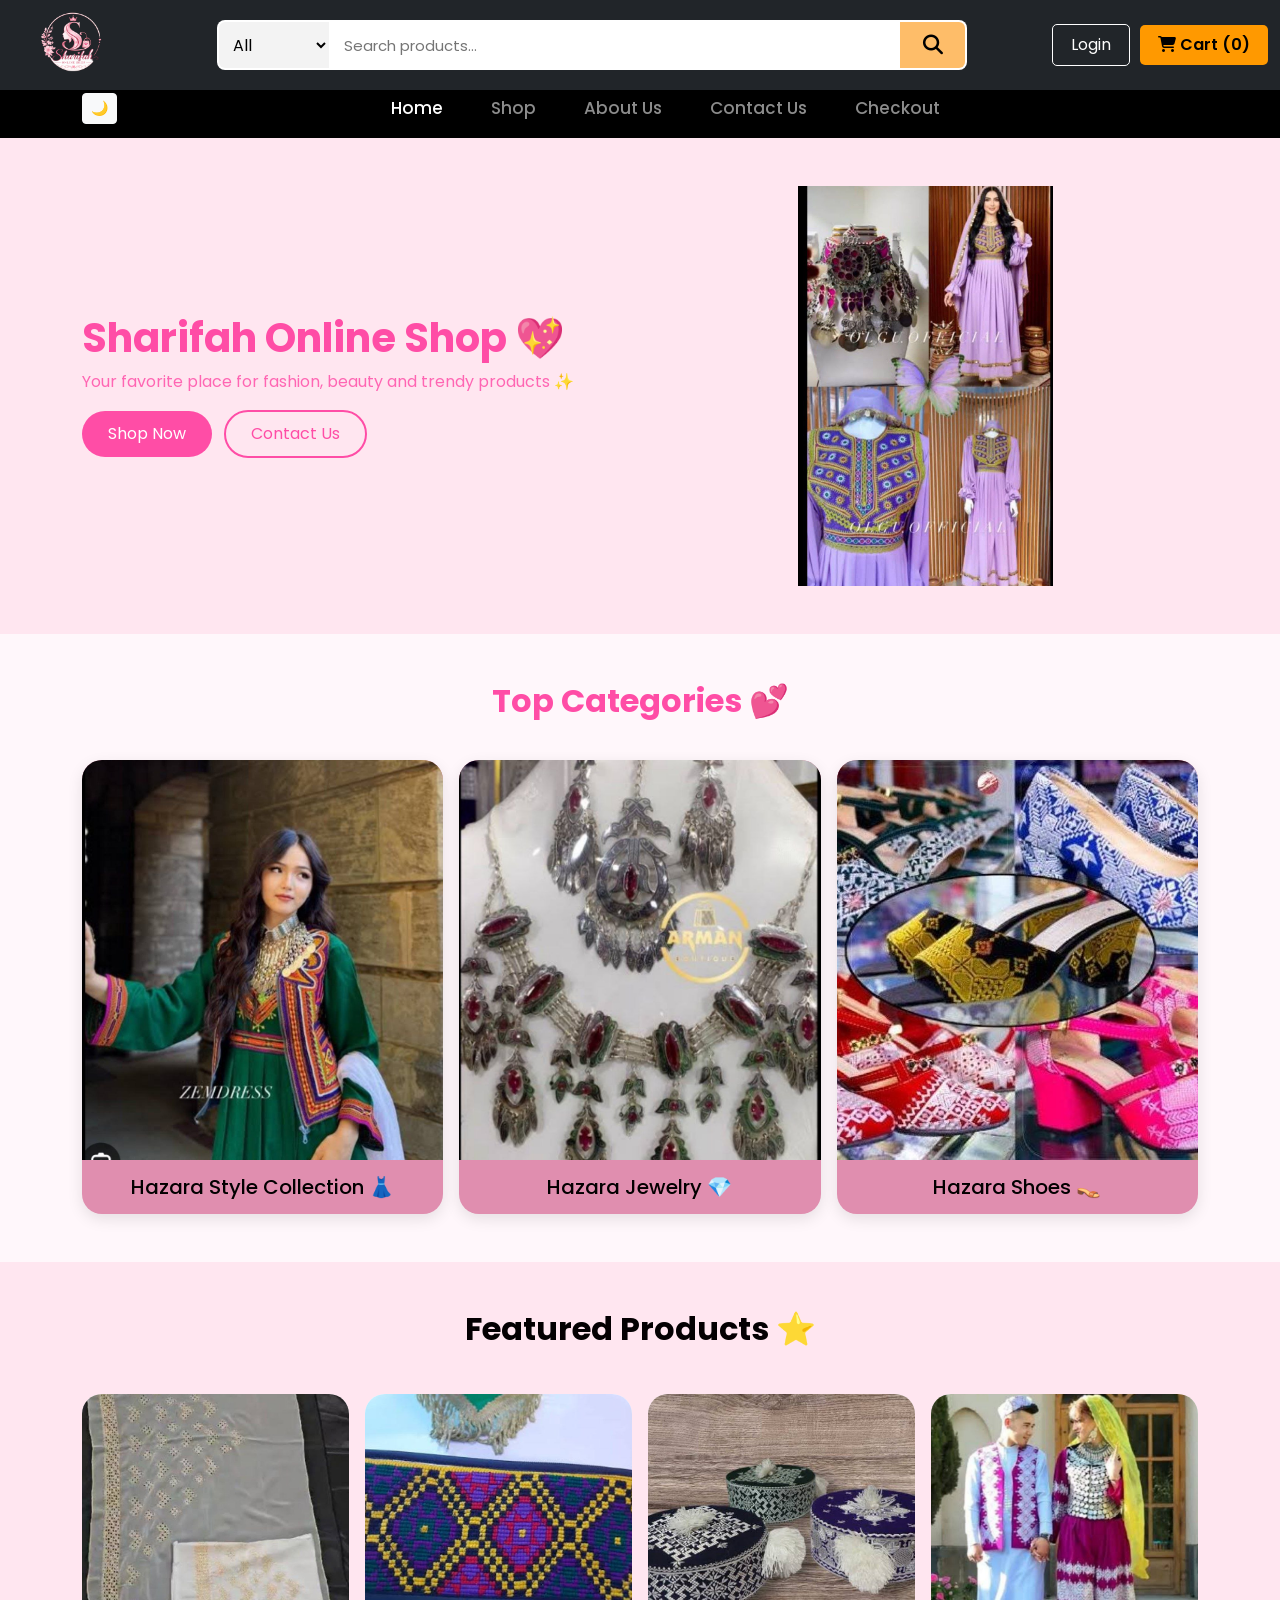
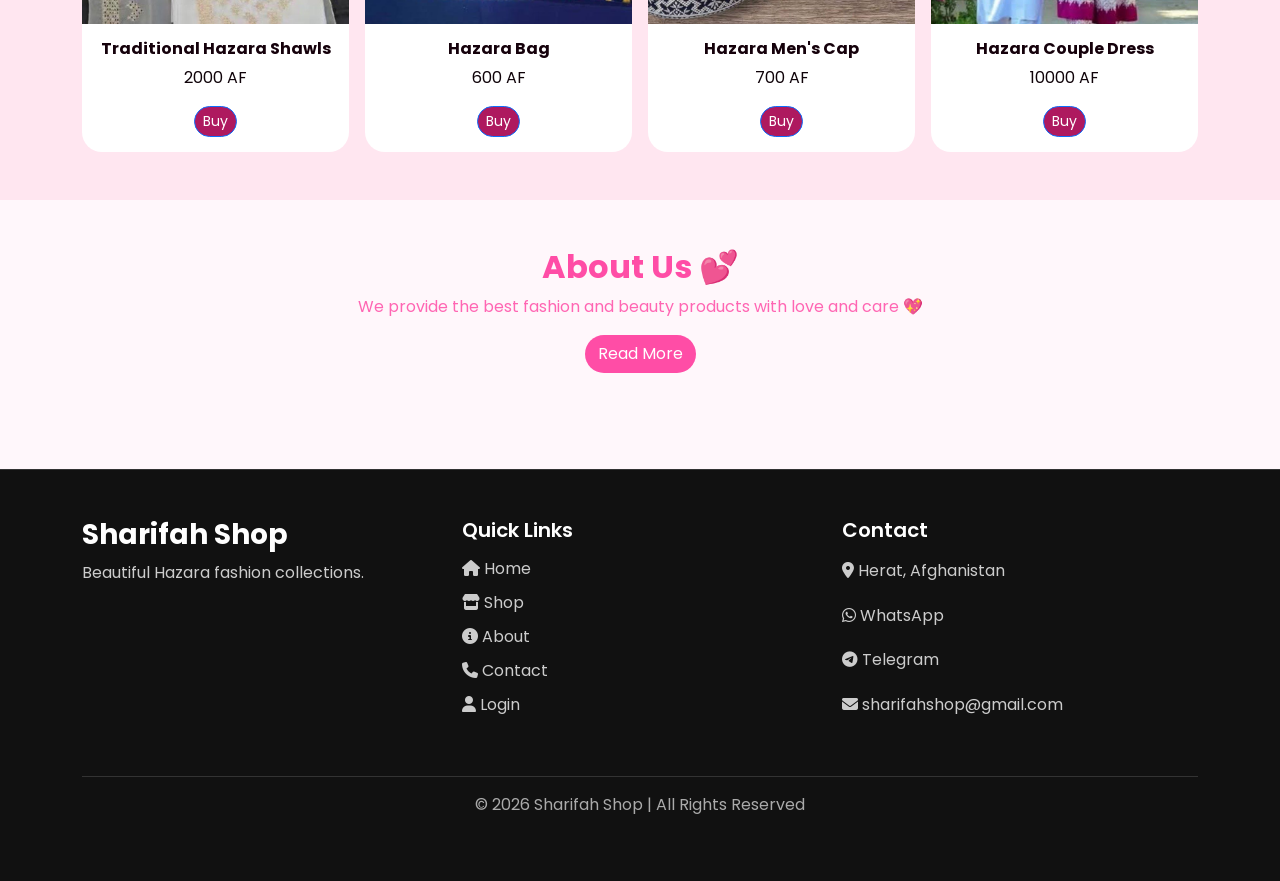
<file: index.html>
<!DOCTYPE html>
<html lang="en">
<head>
<meta charset="UTF-8">
<meta name="viewport" content="width=device-width, initial-scale=1.0">
<title>Sharifah Shop</title>
<link href="https://fonts.googleapis.com/css2?family=Poppins:wght@300;400;600&display=swap" rel="stylesheet">

<link href="https://cdn.jsdelivr.net/npm/bootstrap@5.3.0/dist/css/bootstrap.min.css" rel="stylesheet">
<link rel="stylesheet" href="https://cdnjs.cloudflare.com/ajax/libs/font-awesome/6.5.0/css/all.min.css">
<link rel="stylesheet" href="style.css?v=3">
</head>
<body>

<!-- TOP HEADER -->
<header>

<div class="top-header bg-dark">

<div class="container-fluid">

<div class="header-wrapper">

<!-- LOGO -->
<div class="logo-box">
<a href="index.html">
<img src="logo1.png" alt="Sharifah Shop">
</a>
</div>

<!-- AMAZON SEARCH -->
<div class="amazon-search">

<select id="category">
<option>All</option>
<option>Dress</option>
<option>Shoes</option>
<option>Jewelry</option>
</select>

<input type="text" placeholder="Search products...">

<button>
<i class="fa-solid fa-magnifying-glass"></i>
</button>

</div>

<!-- RIGHT BUTTONS -->
<div class="header-buttons">

<a href="login.html" class="login-btn">
Login
</a>

<a href="cart.html" class="cart-btn">
<i class="fa-solid fa-cart-shopping"></i>
Cart (<span id="cart-count">0</span>)
</a>

</div>

</div>
</div>
</div>

<!-- NAVBAR -->
<nav class="navbar navbar-expand-lg navbar-dark bg-black custom-navbar">

<div class="container">

<button class="btn btn-light btn-sm me-3" onclick="toggleDark()">
🌙
</button>

<button class="navbar-toggler"
type="button"
data-bs-toggle="collapse"
data-bs-target="#navbarContent">

<span class="navbar-toggler-icon"></span>

</button>

<div class="collapse navbar-collapse justify-content-center"
id="navbarContent">

<ul class="navbar-nav">

<li class="nav-item mx-3">
<a class="nav-link active" href="index.html">Home</a>
</li>

<li class="nav-item mx-3">
<a class="nav-link" href="shop.html">Shop</a>
</li>

<li class="nav-item mx-3">
<a class="nav-link" href="about.html">About Us</a>
</li>

<li class="nav-item mx-3">
<a class="nav-link" href="contact.html">Contact Us</a>
</li>

<li class="nav-item mx-3">
<a class="nav-link" href="checkout.html">Checkout</a>
</li>

</ul>

</div>
</div>
</nav>

</header>

<!-- HERO SECTION -->
<section style="background: #ffe6f0;" class="py-5">
  <div class="container">
    <div class="row align-items-center">

      <!-- TEXT -->
      <div class="col-md-6">
        <h1 style="color:#ff4da6; font-weight:bold;">
          Sharifah Online Shop 💖
        </h1>

        <p style="color:#ff66b3;">
          Your favorite place for fashion, beauty and trendy products ✨
        </p>

        <a href="shop.html" class="btn" 
           style="background:#ff4da6; color:white; border-radius:30px; padding:10px 25px;">
          Shop Now
        </a>

        <a href="contact.html" class="btn ms-2"
           style="border:2px solid #ff4da6; color:#ff4da6; border-radius:30px; padding:10px 25px;">
          Contact Us
        </a>
      </div>

      <!-- IMAGE -->
      <div class="col-md-6 text-center">
        <img src="Hazaragi style.jpg" class="hero-img img-fluid" alt="Hazara fashion products in Sharifah Shop">
      </div>

    </div>
  </div>
</section>

<!-- CATEGORIES -->
<section class="py-5">
  <div class="container">

    <h2 style="color:#ff4da6; text-align:center; font-weight:bold;">
      Top Categories 💕
    </h2>

    <div class="row mt-4 g-3">

      <!-- Dress -->
      <div class="col-md-4">
        <a href="shop.html?cat=dress" class="category-card">
          <img src="photo2.jpg" alt="Elegant Hazara cultural dress">
          <h5>Hazara Style Collection 👗</h5>
        </a>
      </div>



      <!-- Jewelry -->
      <div class="col-md-4">
        <a href="shop.html?cat=jewelry" class="category-card">
          <img src="photo3.jpg" alt="Cultural Hazara necklace and accessories">
          <h5>Hazara Jewelry 💎</h5>
        </a>
      </div>



      <!-- Shoes -->
      <div class="col-md-4">
        <a href="shop.html?cat=shoes" class="category-card">
          <img src="photo4.jpg" alt="Colorful cultural Hazara footwear">
          <h5>Hazara Shoes 👡</h5>
        </a>
      </div>

    </div>
  </div>
</section>

<!-- FEATURED PRODUCTS -->
<section class="featured-section py-5">
  <div class="container">

    <h2>Featured Products ⭐</h2>

    <div class="row mt-4 g-3">

      <!-- Product 1 -->
      <div class="col-md-3">
        <div class="card">
          <img src="photo5.jpg" alt="Warm cultural embroidered shawl">
          <div class="card-body">
            <h6>Traditional Hazara Shawls</h6>
            <p>2000 AF</p>
     <button class="btn btn-sm btn-primary"
onclick="addToCart('Traditional Hazara Shawls', 2000)">
Buy
</button>
          </div>
        </div>
      </div>

      <!-- Product 2 -->
      <div class="col-md-3">
        <div class="card">
          <img src="photo6.jpg" alt="Cultural embroidered bag design">
          <div class="card-body">
            <h6>Hazara Bag</h6>
            <p>600 AF</p>
         <button class="btn btn-sm btn-primary"
onclick="addToCart('Hazara Bag', 600)">
Buy
</button>
          </div>
        </div>
      </div>

      <!-- Product 3 -->
      <div class="col-md-3">
        <div class="card">
          <img src="photo7.jpg" alt="Traditional Hazara men's cap">
          <div class="card-body">
            <h6>Hazara Men's Cap</h6>
            <p>700 AF</p>
        <button class="btn btn-sm btn-primary"
onclick="addToCart('Hazara Men’s Cap', 700)">
Buy
</button>
          </div>
        </div>
      </div>

      <!-- Product 4 -->
      <div class="col-md-3">
        <div class="card">
          <img src="photo8.jpg" alt="Traditional Hazara couple dress set">
          <div class="card-body">
            <h6>Hazara Couple Dress</h6>
            <p>10000 AF</p>
<button class="btn btn-sm btn-primary"
onclick="addToCart('Hazara Couple Dress', 10000)">
Buy
</button>
          </div>
        </div>
      </div>

    </div>

  </div>
</section>

<!-- ABOUT SHORT -->
<section class="py-5">
  <div class="container text-center">

    <h2 style="color:#ff4da6; font-weight:bold;">About Us 💕</h2>

    <p style="color:#ff66b3;">
      We provide the best fashion and beauty products with love and care 💖
    </p>

    <a href="about.html" class="btn"
       style="background:#ff4da6; color:white; border-radius:30px;">
      Read More
    </a>

  </div>
</section>

<!-- FOOTER -->
<footer class="footer-section mt-5">
  <div class="container py-5">
    <div class="row">

      <!-- ABOUT -->
      <div class="col-md-4 mb-4">
        <h3 class="footer-logo">Sharifah Shop</h3>
        <p class="footer-text">
          Beautiful Hazara fashion collections.
        </p>
      </div>

      <!-- LINKS -->
      <div class="col-md-4 mb-4">
        <h5 class="footer-title">Quick Links</h5>
        <ul class="footer-links">
          <li><a href="index.html"><i class="fa fa-home"></i> Home</a></li>
          <li><a href="shop.html"><i class="fa fa-store"></i> Shop</a></li>
          <li><a href="about.html"><i class="fa fa-info-circle"></i> About</a></li>
          <li><a href="contact.html"><i class="fa fa-phone"></i> Contact</a></li>
          <li><a href="login.html"><i class="fa fa-user"></i> Login</a></li>
        </ul>
      </div>

      <!-- CONTACT -->
      <div class="col-md-4 mb-4">
        <h5 class="footer-title">Contact</h5>

        <p class="footer-text">
          <i class="fa fa-location-dot"></i> Herat, Afghanistan
        </p>

        <p class="footer-text">
          <i class="fa-brands fa-whatsapp"></i>
          <a href="https://wa.me/93700000000"> WhatsApp</a>
        </p>

        <p class="footer-text">
          <i class="fa-brands fa-telegram"></i>
          <a href="https://t.me/SharifahMBR33"> Telegram</a>
        </p>

        <p class="footer-text">
          <i class="fa fa-envelope"></i> sharifahshop@gmail.com
        </p>

      </div>

    </div>

    <div class="footer-bottom text-center pt-3 mt-3">
      <p>© 2026 Sharifah Shop | All Rights Reserved</p>
    </div>

  </div>
</footer>

<!-- JS -->
<script src="https://cdn.jsdelivr.net/npm/bootstrap@5.3.0/dist/js/bootstrap.bundle.min.js"></script>
<script src="app.js"></script>

</body>
</html>
</file>
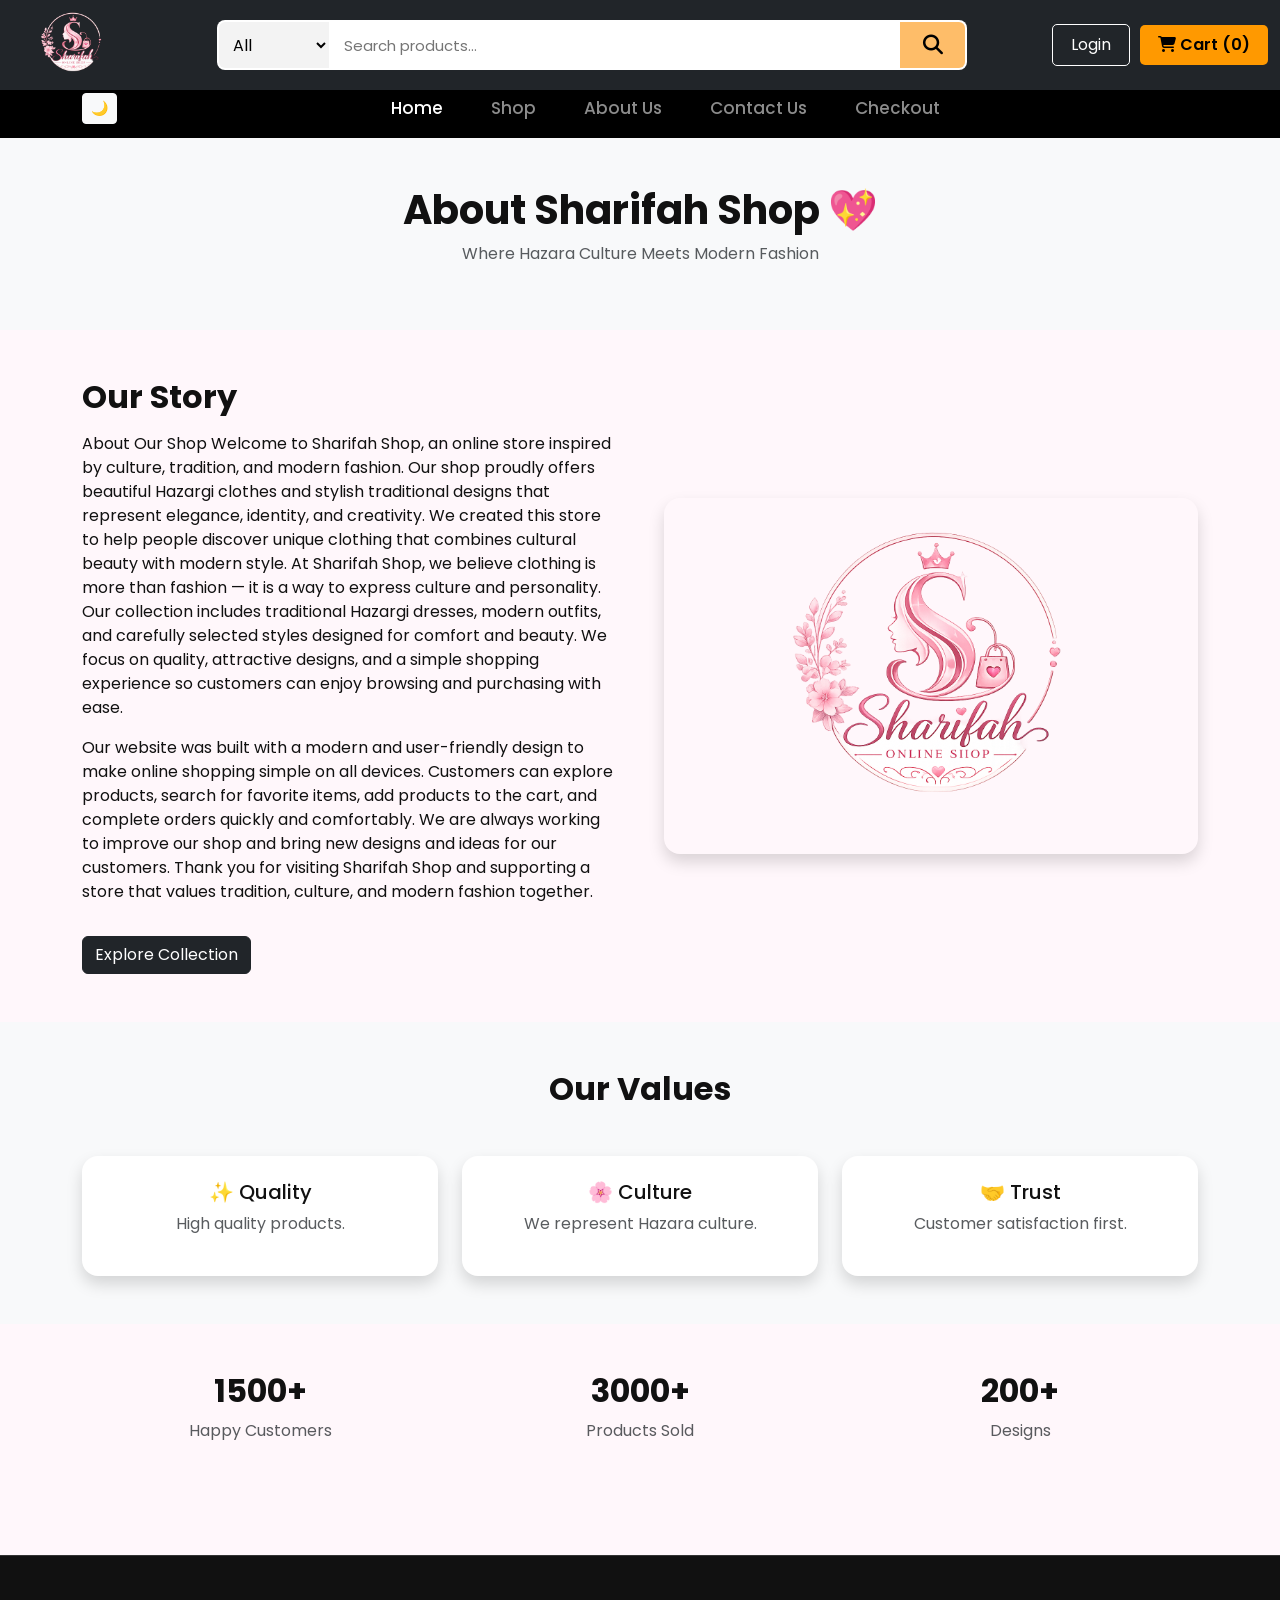
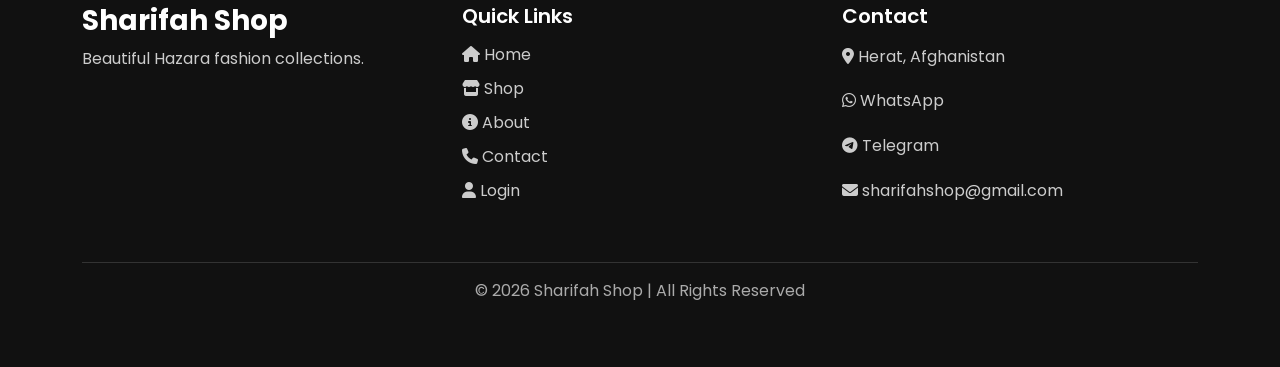
<file: about.html>
<!DOCTYPE html>
<html lang="en">

<head>
<meta charset="UTF-8" />
<meta name="viewport" content="width=device-width, initial-scale=1.0" />

<title>About Us | Sharifah Shop</title>

<!-- Google Font -->
<link href="https://fonts.googleapis.com/css2?family=Poppins:wght@300;400;600&display=swap" rel="stylesheet">

<!-- Bootstrap -->
<link href="https://cdn.jsdelivr.net/npm/bootstrap@5.3.0/dist/css/bootstrap.min.css" rel="stylesheet">

<!-- Font Awesome Icons -->
<link rel="stylesheet" href="https://cdnjs.cloudflare.com/ajax/libs/font-awesome/6.5.0/css/all.min.css">

<!-- CSS -->
<link rel="stylesheet" href="style.css?> v=3">
</head>

<body>

<!-- TOP HEADER -->
<header>

<div class="top-header bg-dark">

<div class="container-fluid">

<div class="header-wrapper">

<!-- LOGO -->
<div class="logo-box">
<a href="index.html">
<img src="logo1.png" alt="Sharifah Shop">
</a>
</div>

<!-- AMAZON SEARCH -->
<div class="amazon-search">

<select id="category">
<option>All</option>
<option>Dress</option>
<option>Shoes</option>
<option>Jewelry</option>
</select>

<input type="text" placeholder="Search products...">

<button>
<i class="fa-solid fa-magnifying-glass"></i>
</button>

</div>

<!-- RIGHT BUTTONS -->
<div class="header-buttons">

<a href="login.html" class="login-btn">
Login
</a>

<a href="cart.html" class="cart-btn">
<i class="fa-solid fa-cart-shopping"></i>
Cart (<span id="cart-count">0</span>)
</a>

</div>

</div>
</div>
</div>

<!-- NAVBAR -->
<nav class="navbar navbar-expand-lg navbar-dark bg-black custom-navbar">

<div class="container">

<button class="btn btn-light btn-sm me-3" onclick="toggleDark()">
🌙
</button>

<button class="navbar-toggler"
type="button"
data-bs-toggle="collapse"
data-bs-target="#navbarContent">

<span class="navbar-toggler-icon"></span>

</button>

<div class="collapse navbar-collapse justify-content-center"
id="navbarContent">

<ul class="navbar-nav">

<li class="nav-item mx-3">
<a class="nav-link active" href="index.html">Home</a>
</li>

<li class="nav-item mx-3">
<a class="nav-link" href="shop.html">Shop</a>
</li>

<li class="nav-item mx-3">
<a class="nav-link" href="about.html">About Us</a>
</li>

<li class="nav-item mx-3">
<a class="nav-link" href="contact.html">Contact Us</a>
</li>

<li class="nav-item mx-3">
<a class="nav-link" href="checkout.html">Checkout</a>
</li>

</ul>

</div>
</div>
</nav>

</header>

<!-- HERO -->
<section class="py-5 text-center bg-light">
  <div class="container">
    <h1 class="fw-bold">About Sharifah Shop 💖</h1>
    <p class="text-muted">Where Hazara Culture Meets Modern Fashion</p>
  </div>
</section>

<!-- ABOUT -->
<section class="py-5">
  <div class="container">
    <div class="row align-items-center g-5">

      <div class="col-md-6">
        <h2 class="fw-bold mb-3">Our Story</h2>

        <p>
          About Our Shop

Welcome to Sharifah Shop, an online store inspired by culture, tradition, and modern fashion. Our shop proudly offers beautiful Hazargi clothes and stylish traditional designs that represent elegance, identity, and creativity. We created this store to help people discover unique clothing that combines cultural beauty with modern style.

At Sharifah Shop, we believe clothing is more than fashion — it is a way to express culture and personality. Our collection includes traditional Hazargi dresses, modern outfits, and carefully selected styles designed for comfort and beauty. We focus on quality, attractive designs, and a simple shopping experience so customers can enjoy browsing and purchasing with ease.

  </p>

     <p>
          Our website was built with a modern and user-friendly design to make online shopping simple on all devices. Customers can explore products, search for favorite items, add products to the cart, and complete orders quickly and comfortably. We are always working to improve our shop and bring new designs and ideas for our customers.

Thank you for visiting Sharifah Shop and supporting a store that values tradition, culture, and modern fashion together.
        </p>

        <a href="shop.html" class="btn btn-dark mt-3">Explore Collection</a>
      </div>

      <div class="col-md-6 text-center">
        <img src="logo1.png" class="img-fluid rounded-4 shadow">
      </div>

    </div>
  </div>
</section>

<!-- VALUES -->
<section class="py-5 bg-light">
  <div class="container text-center">

    <h2 class="fw-bold mb-5">Our Values</h2>

    <div class="row g-4">

      <div class="col-md-4">
        <div class="p-4 bg-white shadow rounded-4">
          <h5>✨ Quality</h5>
          <p class="text-muted">High quality products.</p>
        </div>
      </div>

      <div class="col-md-4">
        <div class="p-4 bg-white shadow rounded-4">
          <h5>🌸 Culture</h5>
          <p class="text-muted">We represent Hazara culture.</p>
        </div>
      </div>

      <div class="col-md-4">
        <div class="p-4 bg-white shadow rounded-4">
          <h5>🤝 Trust</h5>
          <p class="text-muted">Customer satisfaction first.</p>
        </div>
      </div>

    </div>

  </div>
</section>

<!-- STATS -->
<section class="py-5 text-center">
  <div class="container">

    <div class="row">
      <div class="col-md-4">
        <h2 class="fw-bold">1500+</h2>
        <p class="text-muted">Happy Customers</p>
      </div>

      <div class="col-md-4">
        <h2 class="fw-bold">3000+</h2>
        <p class="text-muted">Products Sold</p>
      </div>

      <div class="col-md-4">
        <h2 class="fw-bold">200+</h2>
        <p class="text-muted">Designs</p>
      </div>
    </div>

  </div>
</section>

<!-- FOOTER -->
<footer class="footer-section mt-5">
  <div class="container py-5">
    <div class="row">

      <!-- ABOUT -->
      <div class="col-md-4 mb-4">
        <h3 class="footer-logo">Sharifah Shop</h3>
        <p class="footer-text">
          Beautiful Hazara fashion collections.
        </p>
      </div>

      <!-- LINKS -->
      <div class="col-md-4 mb-4">
        <h5 class="footer-title">Quick Links</h5>
        <ul class="footer-links">
          <li><a href="index.html"><i class="fa fa-home"></i> Home</a></li>
          <li><a href="shop.html"><i class="fa fa-store"></i> Shop</a></li>
          <li><a href="about.html"><i class="fa fa-info-circle"></i> About</a></li>
          <li><a href="contact.html"><i class="fa fa-phone"></i> Contact</a></li>
          <li><a href="login.html"><i class="fa fa-user"></i> Login</a></li>
        </ul>
      </div>

      <!-- CONTACT -->
      <div class="col-md-4 mb-4">
        <h5 class="footer-title">Contact</h5>

        <p class="footer-text">
          <i class="fa fa-location-dot"></i> Herat, Afghanistan
        </p>

        <p class="footer-text">
          <i class="fa-brands fa-whatsapp"></i>
          <a href="https://wa.me/93700000000"> WhatsApp</a>
        </p>

        <p class="footer-text">
          <i class="fa-brands fa-telegram"></i>
          <a href="https://t.me/SharifahMBR33"> Telegram</a>
        </p>

        <p class="footer-text">
          <i class="fa fa-envelope"></i> sharifahshop@gmail.com
        </p>

      </div>

    </div>

    <div class="footer-bottom text-center pt-3 mt-3">
      <p>© 2026 Sharifah Shop | All Rights Reserved</p>
    </div>

  </div>
</footer>

<!-- JS -->
<script src="https://cdn.jsdelivr.net/npm/bootstrap@5.3.0/dist/js/bootstrap.bundle.min.js"></script>
<script src="app.js"></script>

</body>
</html>
</file>
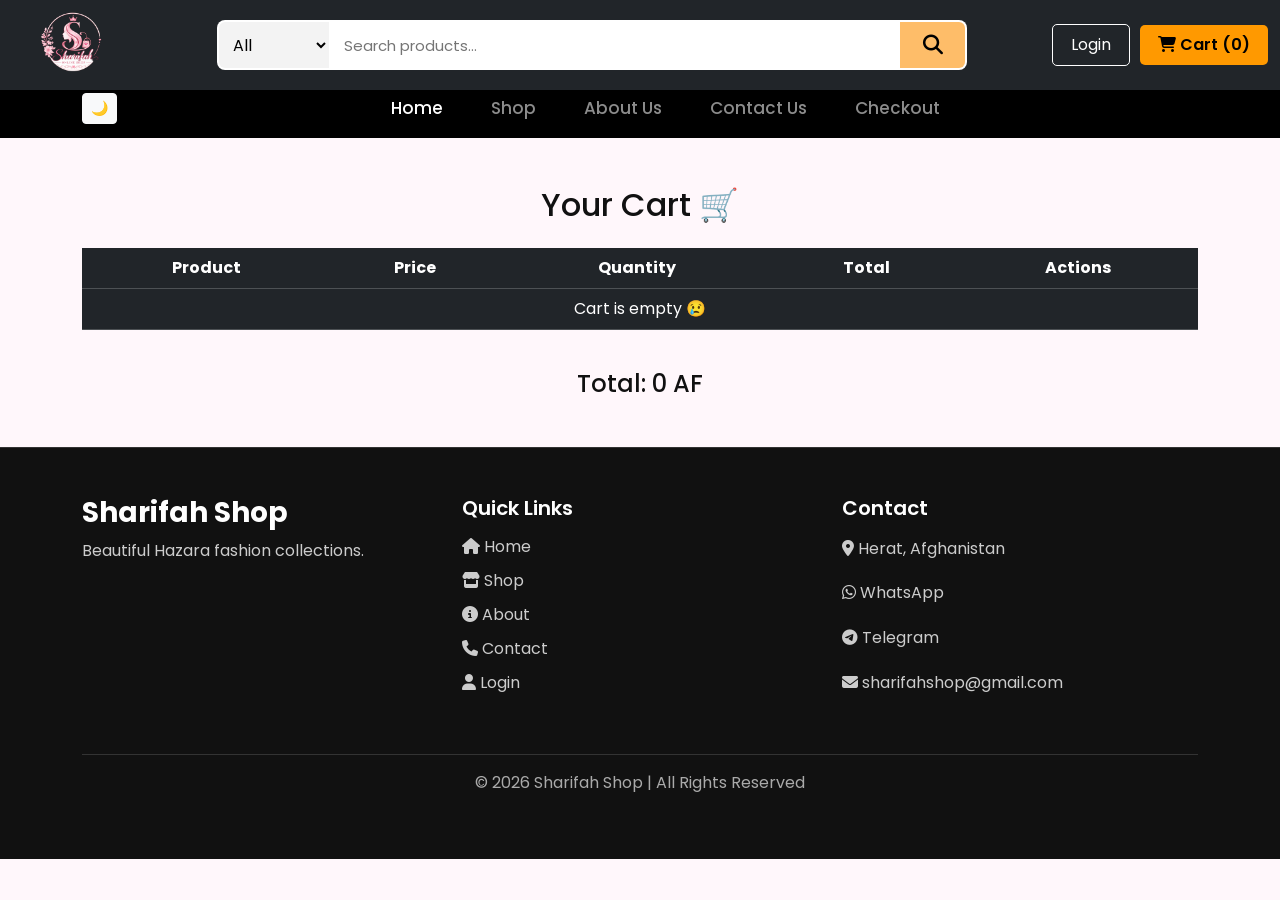
<file: cart.html>
<!DOCTYPE html>
<html lang="en">
<head>
<meta charset="UTF-8">
<meta name="viewport" content="width=device-width, initial-scale=1.0">
<title>Sharifah Shop</title>
<link href="https://fonts.googleapis.com/css2?family=Poppins:wght@300;400;600&display=swap" rel="stylesheet">
<link href="https://cdn.jsdelivr.net/npm/bootstrap@5.3.0/dist/css/bootstrap.min.css" rel="stylesheet">
<link rel="stylesheet" href="https://cdnjs.cloudflare.com/ajax/libs/font-awesome/6.5.0/css/all.min.css">
<link rel="stylesheet" href="style.css?v=3">
</head>
<body>

<!-- TOP HEADER -->
<header>

<div class="top-header bg-dark">

<div class="container-fluid">

<div class="header-wrapper">

<!-- LOGO -->
<div class="logo-box">
<a href="index.html">
<img src="logo1.png" alt="Sharifah Shop">
</a>
</div>

<!-- AMAZON SEARCH -->
<div class="amazon-search">

<select id="category">
<option>All</option>
<option>Dress</option>
<option>Shoes</option>
<option>Jewelry</option>
</select>

<input type="text" placeholder="Search products...">

<button>
<i class="fa-solid fa-magnifying-glass"></i>
</button>

</div>

<!-- RIGHT BUTTONS -->
<div class="header-buttons">

<a href="login.html" class="login-btn">
Login
</a>

<a href="cart.html" class="cart-btn">
<i class="fa-solid fa-cart-shopping"></i>
Cart (<span id="cart-count">0</span>)
</a>

</div>

</div>
</div>
</div>

<!-- NAVBAR -->
<nav class="navbar navbar-expand-lg navbar-dark bg-black custom-navbar">

<div class="container">

<button class="btn btn-light btn-sm me-3" onclick="toggleDark()">
🌙
</button>

<button class="navbar-toggler"
type="button"
data-bs-toggle="collapse"
data-bs-target="#navbarContent">

<span class="navbar-toggler-icon"></span>

</button>

<div class="collapse navbar-collapse justify-content-center"
id="navbarContent">

<ul class="navbar-nav">

<li class="nav-item mx-3">
<a class="nav-link active" href="index.html">Home</a>
</li>

<li class="nav-item mx-3">
<a class="nav-link" href="shop.html">Shop</a>
</li>

<li class="nav-item mx-3">
<a class="nav-link" href="about.html">About Us</a>
</li>

<li class="nav-item mx-3">
<a class="nav-link" href="contact.html">Contact Us</a>
</li>

<li class="nav-item mx-3">
<a class="nav-link" href="checkout.html">Checkout</a>
</li>

</ul>

</div>
</div>
</nav>

</header>

<div class="container mt-5">
  <h2 class="text-center mb-4">Your Cart 🛒</h2>

  <div class="table-responsive">

  <table class="table table-dark table-hover text-center align-middle">

    <thead>
      <tr>
        <th>Product</th>
        <th>Price</th>
        <th>Quantity</th>
        <th>Total</th>
        <th>Actions</th>
      </tr>
    </thead>

    <tbody id="cart-items">

    </tbody>

  </table>

</div>

  <h4 class="mt-4 text-center">
    Total: <span id="total">0</span> AF
  </h4>
</div>

<!-- FOOTER -->
<footer class="footer-section mt-5">
  <div class="container py-5">
    <div class="row">

      <!-- ABOUT -->
      <div class="col-md-4 mb-4">
        <h3 class="footer-logo">Sharifah Shop</h3>
        <p class="footer-text">
          Beautiful Hazara fashion collections.
        </p>
      </div>

      <!-- LINKS -->
      <div class="col-md-4 mb-4">
        <h5 class="footer-title">Quick Links</h5>
        <ul class="footer-links">
          <li><a href="index.html"><i class="fa fa-home"></i> Home</a></li>
          <li><a href="shop.html"><i class="fa fa-store"></i> Shop</a></li>
          <li><a href="about.html"><i class="fa fa-info-circle"></i> About</a></li>
          <li><a href="contact.html"><i class="fa fa-phone"></i> Contact</a></li>
          <li><a href="login.html"><i class="fa fa-user"></i> Login</a></li>
        </ul>
      </div>

      <!-- CONTACT -->
      <div class="col-md-4 mb-4">
        <h5 class="footer-title">Contact</h5>

        <p class="footer-text">
          <i class="fa fa-location-dot"></i> Herat, Afghanistan
        </p>

        <p class="footer-text">
          <i class="fa-brands fa-whatsapp"></i>
          <a href="https://wa.me/93700000000"> WhatsApp</a>
        </p>

        <p class="footer-text">
          <i class="fa-brands fa-telegram"></i>
          <a href="https://t.me/SharifahMBR33"> Telegram</a>
        </p>

        <p class="footer-text">
          <i class="fa fa-envelope"></i> sharifahshop@gmail.com
        </p>

      </div>

    </div>

    <div class="footer-bottom text-center pt-3 mt-3">
      <p>© 2026 Sharifah Shop | All Rights Reserved</p>
    </div>

  </div>
</footer>

<!-- JS -->
<script src="https://cdn.jsdelivr.net/npm/bootstrap@5.3.0/dist/js/bootstrap.bundle.min.js"></script>
<script src="app.js"></script>

</body>
</html>
</file>
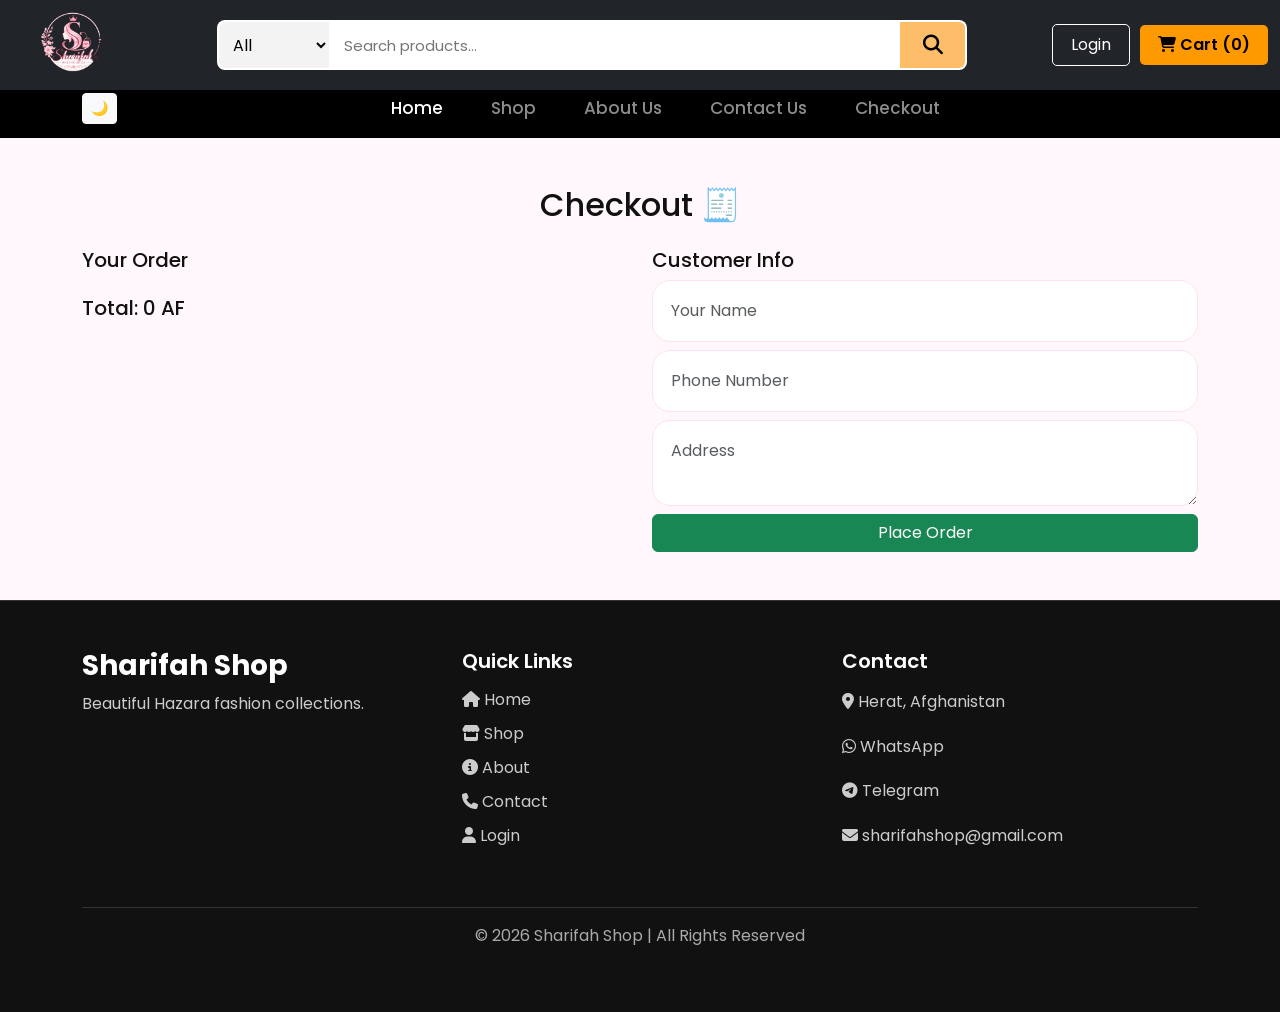
<file: checkout.html>
<!DOCTYPE html>
<html lang="en">
<head>
<meta charset="UTF-8">
<meta name="viewport" content="width=device-width, initial-scale=1.0">
<title>Sharifah Shop</title>
<link href="https://fonts.googleapis.com/css2?family=Poppins:wght@300;400;600&display=swap" rel="stylesheet">
<link href="https://cdn.jsdelivr.net/npm/bootstrap@5.3.0/dist/css/bootstrap.min.css" rel="stylesheet">
<link rel="stylesheet" href="https://cdnjs.cloudflare.com/ajax/libs/font-awesome/6.5.0/css/all.min.css">
<link rel="stylesheet" href="style.css?v=3">
</head>
<body>

<!-- TOP HEADER -->
<header>

<div class="top-header bg-dark">

<div class="container-fluid">

<div class="header-wrapper">

<!-- LOGO -->
<div class="logo-box">
<a href="index.html">
<img src="logo1.png" alt="Sharifah Shop">
</a>
</div>

<!-- AMAZON SEARCH -->
<div class="amazon-search">

<select id="category">
<option>All</option>
<option>Dress</option>
<option>Shoes</option>
<option>Jewelry</option>
</select>

<input type="text" placeholder="Search products...">

<button>
<i class="fa-solid fa-magnifying-glass"></i>
</button>

</div>

<!-- RIGHT BUTTONS -->
<div class="header-buttons">

<a href="login.html" class="login-btn">
Login
</a>

<a href="cart.html" class="cart-btn">
<i class="fa-solid fa-cart-shopping"></i>
Cart (<span id="cart-count">0</span>)
</a>

</div>

</div>
</div>
</div>

<!-- NAVBAR -->
<nav class="navbar navbar-expand-lg navbar-dark bg-black custom-navbar">

<div class="container">

<button class="btn btn-light btn-sm me-3" onclick="toggleDark()">
🌙
</button>

<button class="navbar-toggler"
type="button"
data-bs-toggle="collapse"
data-bs-target="#navbarContent">

<span class="navbar-toggler-icon"></span>

</button>

<div class="collapse navbar-collapse justify-content-center"
id="navbarContent">

<ul class="navbar-nav">

<li class="nav-item mx-3">
<a class="nav-link active" href="index.html">Home</a>
</li>

<li class="nav-item mx-3">
<a class="nav-link" href="shop.html">Shop</a>
</li>

<li class="nav-item mx-3">
<a class="nav-link" href="about.html">About Us</a>
</li>

<li class="nav-item mx-3">
<a class="nav-link" href="contact.html">Contact Us</a>
</li>

<li class="nav-item mx-3">
<a class="nav-link" href="checkout.html">Checkout</a>
</li>

</ul>

</div>
</div>
</nav>

</header>

<div class="container mt-5">

  <h2 class="text-center mb-4">Checkout 🧾</h2>

  <div class="row">

    <!-- Cart Summary -->
    <div class="col-md-6">
      <h5>Your Order</h5>

      <ul id="checkout-items" class="list-group mb-3"></ul>

      <h5>Total: <span id="checkout-total">0</span> AF</h5>
    </div>

    <!-- Form -->
    <div class="col-md-6">
      <h5>Customer Info</h5>

      <input class="form-control mb-2" placeholder="Your Name">
      <input class="form-control mb-2" placeholder="Phone Number">
      <textarea class="form-control mb-2" placeholder="Address"></textarea>

      <button class="btn btn-success w-100" onclick="placeOrder()">
        Place Order
      </button>
    </div>

  </div>
</div>

<!-- FOOTER -->
<footer class="footer-section mt-5">
  <div class="container py-5">
    <div class="row">

      <!-- ABOUT -->
      <div class="col-md-4 mb-4">
        <h3 class="footer-logo">Sharifah Shop</h3>
        <p class="footer-text">
          Beautiful Hazara fashion collections.
        </p>
      </div>

      <!-- LINKS -->
      <div class="col-md-4 mb-4">
        <h5 class="footer-title">Quick Links</h5>
        <ul class="footer-links">
          <li><a href="index.html"><i class="fa fa-home"></i> Home</a></li>
          <li><a href="shop.html"><i class="fa fa-store"></i> Shop</a></li>
          <li><a href="about.html"><i class="fa fa-info-circle"></i> About</a></li>
          <li><a href="contact.html"><i class="fa fa-phone"></i> Contact</a></li>
          <li><a href="login.html"><i class="fa fa-user"></i> Login</a></li>
        </ul>
      </div>

      <!-- CONTACT -->
      <div class="col-md-4 mb-4">
        <h5 class="footer-title">Contact</h5>

        <p class="footer-text">
          <i class="fa fa-location-dot"></i> Herat, Afghanistan
        </p>

        <p class="footer-text">
          <i class="fa-brands fa-whatsapp"></i>
          <a href="https://wa.me/93700000000"> WhatsApp</a>
        </p>

        <p class="footer-text">
          <i class="fa-brands fa-telegram"></i>
          <a href="https://t.me/SharifahMBR33"> Telegram</a>
        </p>

        <p class="footer-text">
          <i class="fa fa-envelope"></i> sharifahshop@gmail.com
        </p>

      </div>

    </div>

    <div class="footer-bottom text-center pt-3 mt-3">
      <p>© 2026 Sharifah Shop | All Rights Reserved</p>
    </div>

  </div>
</footer>

<!-- JS -->
<script src="https://cdn.jsdelivr.net/npm/bootstrap@5.3.0/dist/js/bootstrap.bundle.min.js"></script>
<script src="app.js"></script>

</body>
</html>
</file>
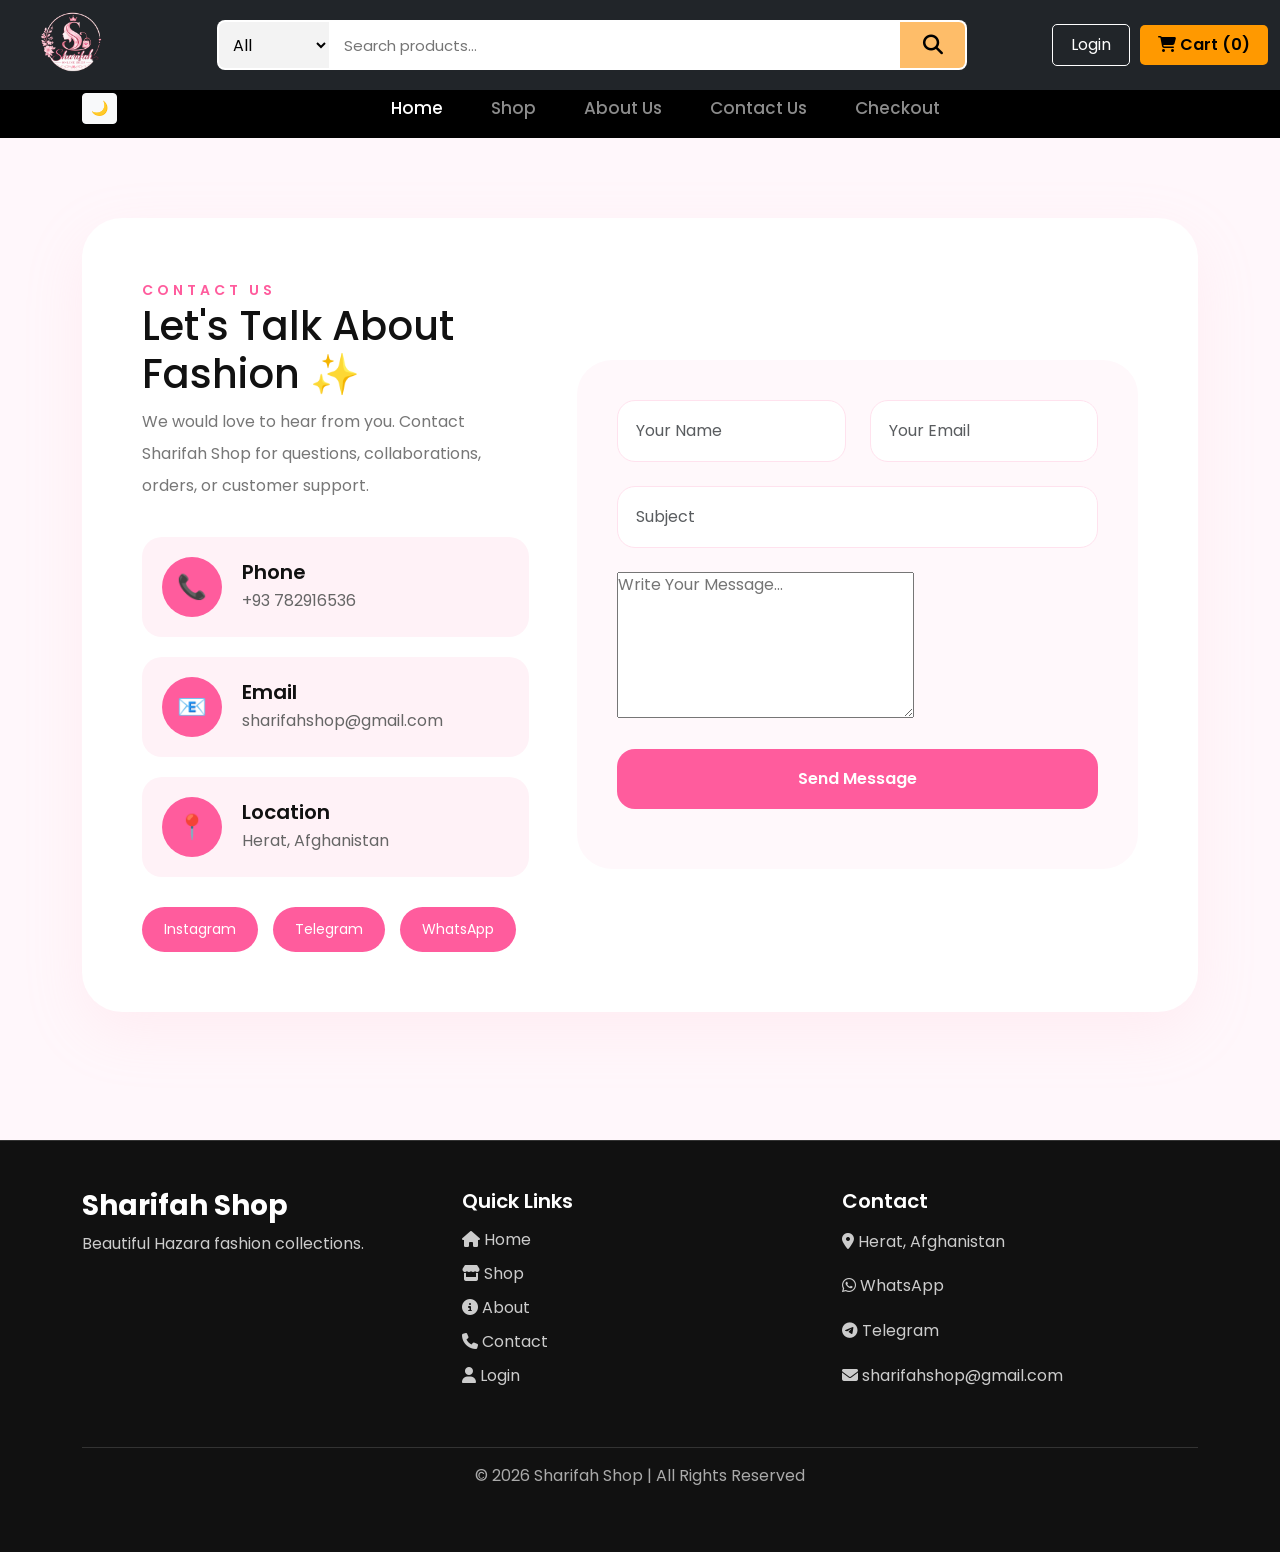
<file: contact.html>
<!DOCTYPE html>
<html lang="en">
<head>
<meta charset="UTF-8">
<meta name="viewport" content="width=device-width, initial-scale=1.0">
<title>Sharifah Shop</title>
<link href="https://fonts.googleapis.com/css2?family=Poppins:wght@300;400;600&display=swap" rel="stylesheet">
<link href="https://cdn.jsdelivr.net/npm/bootstrap@5.3.0/dist/css/bootstrap.min.css" rel="stylesheet">
<link rel="stylesheet" href="https://cdnjs.cloudflare.com/ajax/libs/font-awesome/6.5.0/css/all.min.css">
<link rel="stylesheet" href="style.css?v=3">
</head>
<body>

<!-- TOP HEADER -->
<header>

<div class="top-header bg-dark">

<div class="container-fluid">

<div class="header-wrapper">

<!-- LOGO -->
<div class="logo-box">
<a href="index.html">
<img src="logo1.png" alt="Sharifah Shop">
</a>
</div>

<!-- AMAZON SEARCH -->
<div class="amazon-search">

<select id="category">
<option>All</option>
<option>Dress</option>
<option>Shoes</option>
<option>Jewelry</option>
</select>

<input type="text" placeholder="Search products...">

<button>
<i class="fa-solid fa-magnifying-glass"></i>
</button>

</div>

<!-- RIGHT BUTTONS -->
<div class="header-buttons">

<a href="login.html" class="login-btn">
Login
</a>

<a href="cart.html" class="cart-btn">
<i class="fa-solid fa-cart-shopping"></i>
Cart (<span id="cart-count">0</span>)
</a>

</div>

</div>
</div>
</div>

<!-- NAVBAR -->
<nav class="navbar navbar-expand-lg navbar-dark bg-black custom-navbar">

<div class="container">

<button class="btn btn-light btn-sm me-3" onclick="toggleDark()">
🌙
</button>

<button class="navbar-toggler"
type="button"
data-bs-toggle="collapse"
data-bs-target="#navbarContent">

<span class="navbar-toggler-icon"></span>

</button>

<div class="collapse navbar-collapse justify-content-center"
id="navbarContent">

<ul class="navbar-nav">

<li class="nav-item mx-3">
<a class="nav-link active" href="index.html">Home</a>
</li>

<li class="nav-item mx-3">
<a class="nav-link" href="shop.html">Shop</a>
</li>

<li class="nav-item mx-3">
<a class="nav-link" href="about.html">About Us</a>
</li>

<li class="nav-item mx-3">
<a class="nav-link" href="contact.html">Contact Us</a>
</li>

<li class="nav-item mx-3">
<a class="nav-link" href="checkout.html">Checkout</a>
</li>

</ul>

</div>
</div>
</nav>

</header>

    <!-- CONTACT SECTION -->

 <section class="contact-section">
<div class="container">
 <div class="contact-wrapper">
 <div class="row g-5 align-items-center">

           <!-- LEFT SIDE -->
<div class="col-lg-5">
<div class="contact-info">
 <span class="mini-title">
        CONTACT US
 </span>

 <h1>
   Let's Talk About Fashion ✨
  </h1>
<p class="contact-text">
 We would love to hear from you. Contact Sharifah Shop for
 questions, collaborations, orders, or customer support.
</p>

   <!-- INFO BOX -->

   <div class="info-box">

 <div class="icon">
       📞
   </div>
 <div>
 <h5>Phone</h5>
 <p>+93 782916536</p>
</div>
 </div>
 <div class="info-box">
 <div class="icon">📧</div>

<div>
  <h5>Email</h5>
<p>sharifahshop@gmail.com</p>
 </div>
 </div>
 <div class="info-box">

 <div class="icon">  📍 </div>

   <div>
   <h5>Location</h5>
    <p>Herat, Afghanistan</p>
      </div>

    </div>

            <!-- SOCIAL -->

 <div class="social-icons">
  <a href="https://www.instagram.com/gol.rokhbeauty?igsh=c20wb215ZDYxYmVv">Instagram</a>
   <a href="https://t.me/SharifahMBR33">Telegram</a>
    <a href="https://wa.me/93782916536">WhatsApp</a>
</div>
 </div>
 </div>

           <!-- RIGHT SIDE -->
 <div class="col-lg-7">
 <div class="contact-form">
 <form id="form">
 <div class="row">
<div class="col-md-6 mb-4">
 <input type="text"
placeholder="Your Name"
class="form-control"required>
 </div>
 <div class="col-md-6 mb-4">
  <input type="email" placeholder="Your Email"class="form-control"  required>
</div>
 </div>
<div class="mb-4">
<input type="text"
  placeholder="Subject"
   class="form-control" required>  </div>
 <div class="mb-4">

 <textarea placeholder="Write Your Message..." rows="6 class="form-control"
   required></textarea>
 </div>
 <button type="submit" class="send-btn">  Send Message </button>

<p id="success-message"></p>
  </form>

 </div>
</div>
 </div>
 </div>
 </div>
 </section>

<!-- FOOTER -->
<footer class="footer-section mt-5">
  <div class="container py-5">
    <div class="row">

      <!-- ABOUT -->
      <div class="col-md-4 mb-4">
        <h3 class="footer-logo">Sharifah Shop</h3>
        <p class="footer-text">
          Beautiful Hazara fashion collections.
        </p>
      </div>

      <!-- LINKS -->
      <div class="col-md-4 mb-4">
        <h5 class="footer-title">Quick Links</h5>
        <ul class="footer-links">
          <li><a href="index.html"><i class="fa fa-home"></i> Home</a></li>
          <li><a href="shop.html"><i class="fa fa-store"></i> Shop</a></li>
          <li><a href="about.html"><i class="fa fa-info-circle"></i> About</a></li>
          <li><a href="contact.html"><i class="fa fa-phone"></i> Contact</a></li>
          <li><a href="login.html"><i class="fa fa-user"></i> Login</a></li>
        </ul>
      </div>

      <!-- CONTACT -->
      <div class="col-md-4 mb-4">
        <h5 class="footer-title">Contact</h5>

        <p class="footer-text">
          <i class="fa fa-location-dot"></i> Herat, Afghanistan
        </p>

        <p class="footer-text">
          <i class="fa-brands fa-whatsapp"></i>
          <a href="https://wa.me/93700000000"> WhatsApp</a>
        </p>

        <p class="footer-text">
          <i class="fa-brands fa-telegram"></i>
          <a href="https://t.me/SharifahMBR33"> Telegram</a>
        </p>

        <p class="footer-text">
          <i class="fa fa-envelope"></i> sharifahshop@gmail.com
        </p>

      </div>

    </div>

    <div class="footer-bottom text-center pt-3 mt-3">
      <p>© 2026 Sharifah Shop | All Rights Reserved</p>
    </div>

  </div>
</footer>

<!-- JS -->
<script src="https://cdn.jsdelivr.net/npm/bootstrap@5.3.0/dist/js/bootstrap.bundle.min.js"></script>
<script src="app.js"></script>

</body>
</html>
</file>
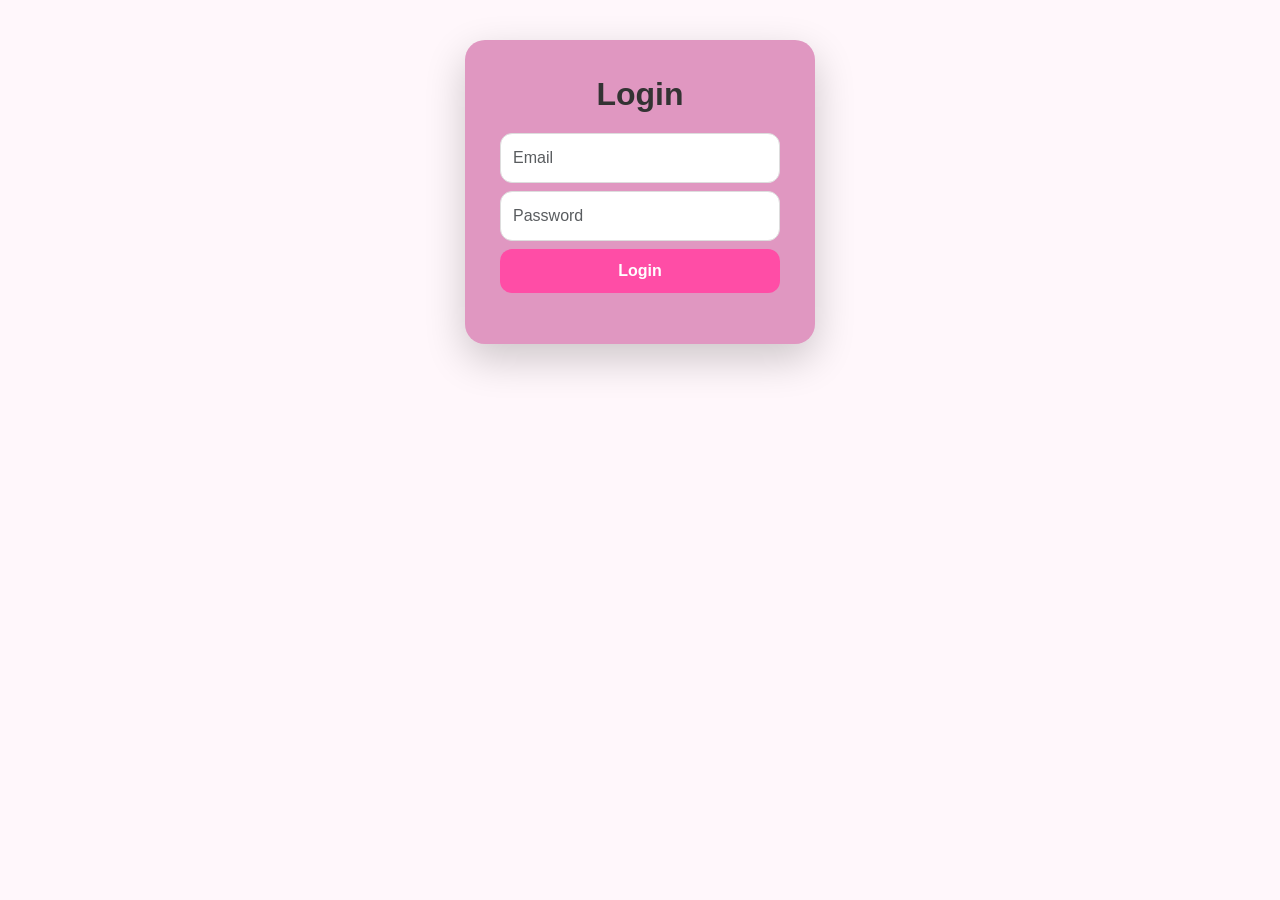
<file: login.html>
<!DOCTYPE html>
<html lang="en">
<head>
<meta charset="UTF-8">
<title>Login Page</title>
<link href="https://cdn.jsdelivr.net/npm/bootstrap@5.3.0/dist/css/bootstrap.min.css" rel="stylesheet">
<link rel="stylesheet" href="style.css">
</head>

<body>

<div class="login-box">
    <h2>Login</h2>

    <input id="email" class="form-control mb-2" placeholder="Email">

    <input id="password" type="password" class="form-control mb-2" placeholder="Password">

    <button type="button" class="btn btn-primary w-100" onclick="login()">
        Login
    </button>

    <p id="msg"></p>
</div>
<!--- JS --->
<script src="https://cdn.jsdelivr.net/npm/bootstrap@5.3.0/dist/js/bootstrap.bundle.min.js"></script>
<script src="app.js"></script>

</body>
</html>
</file>
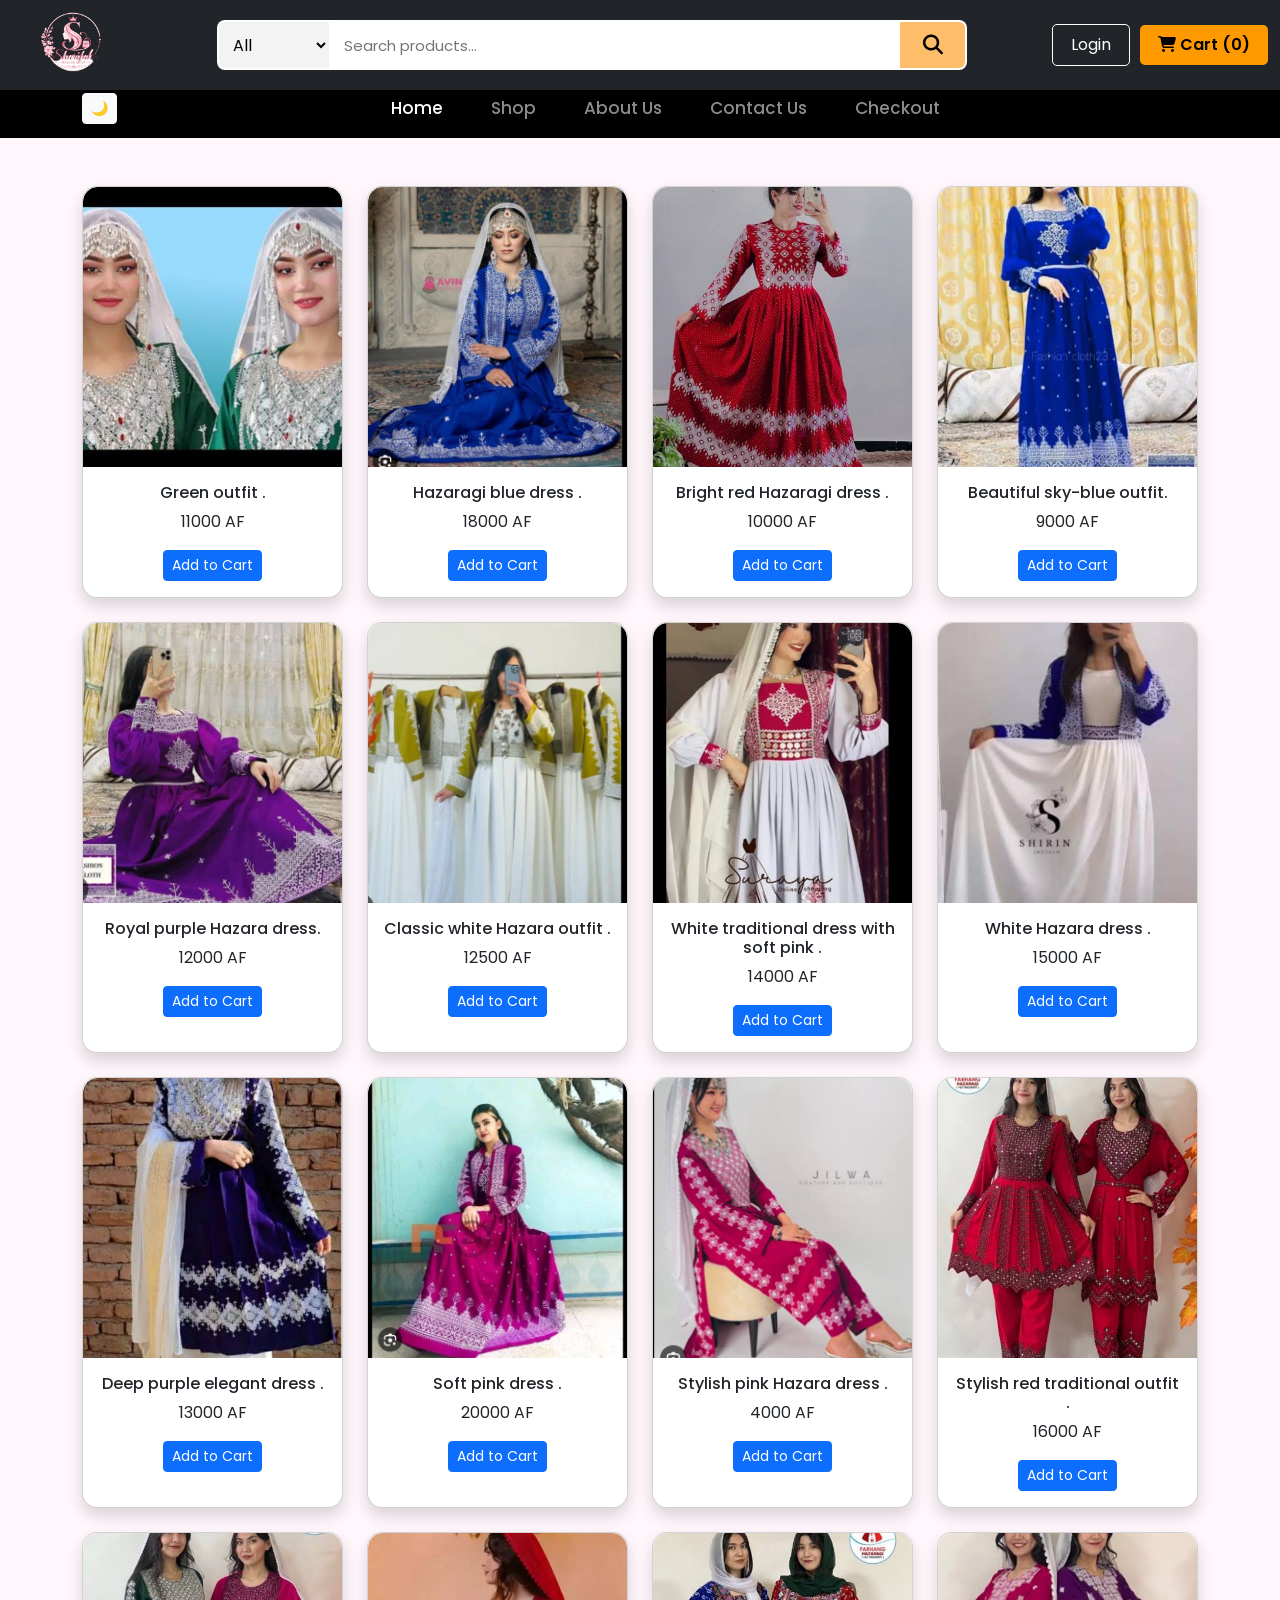
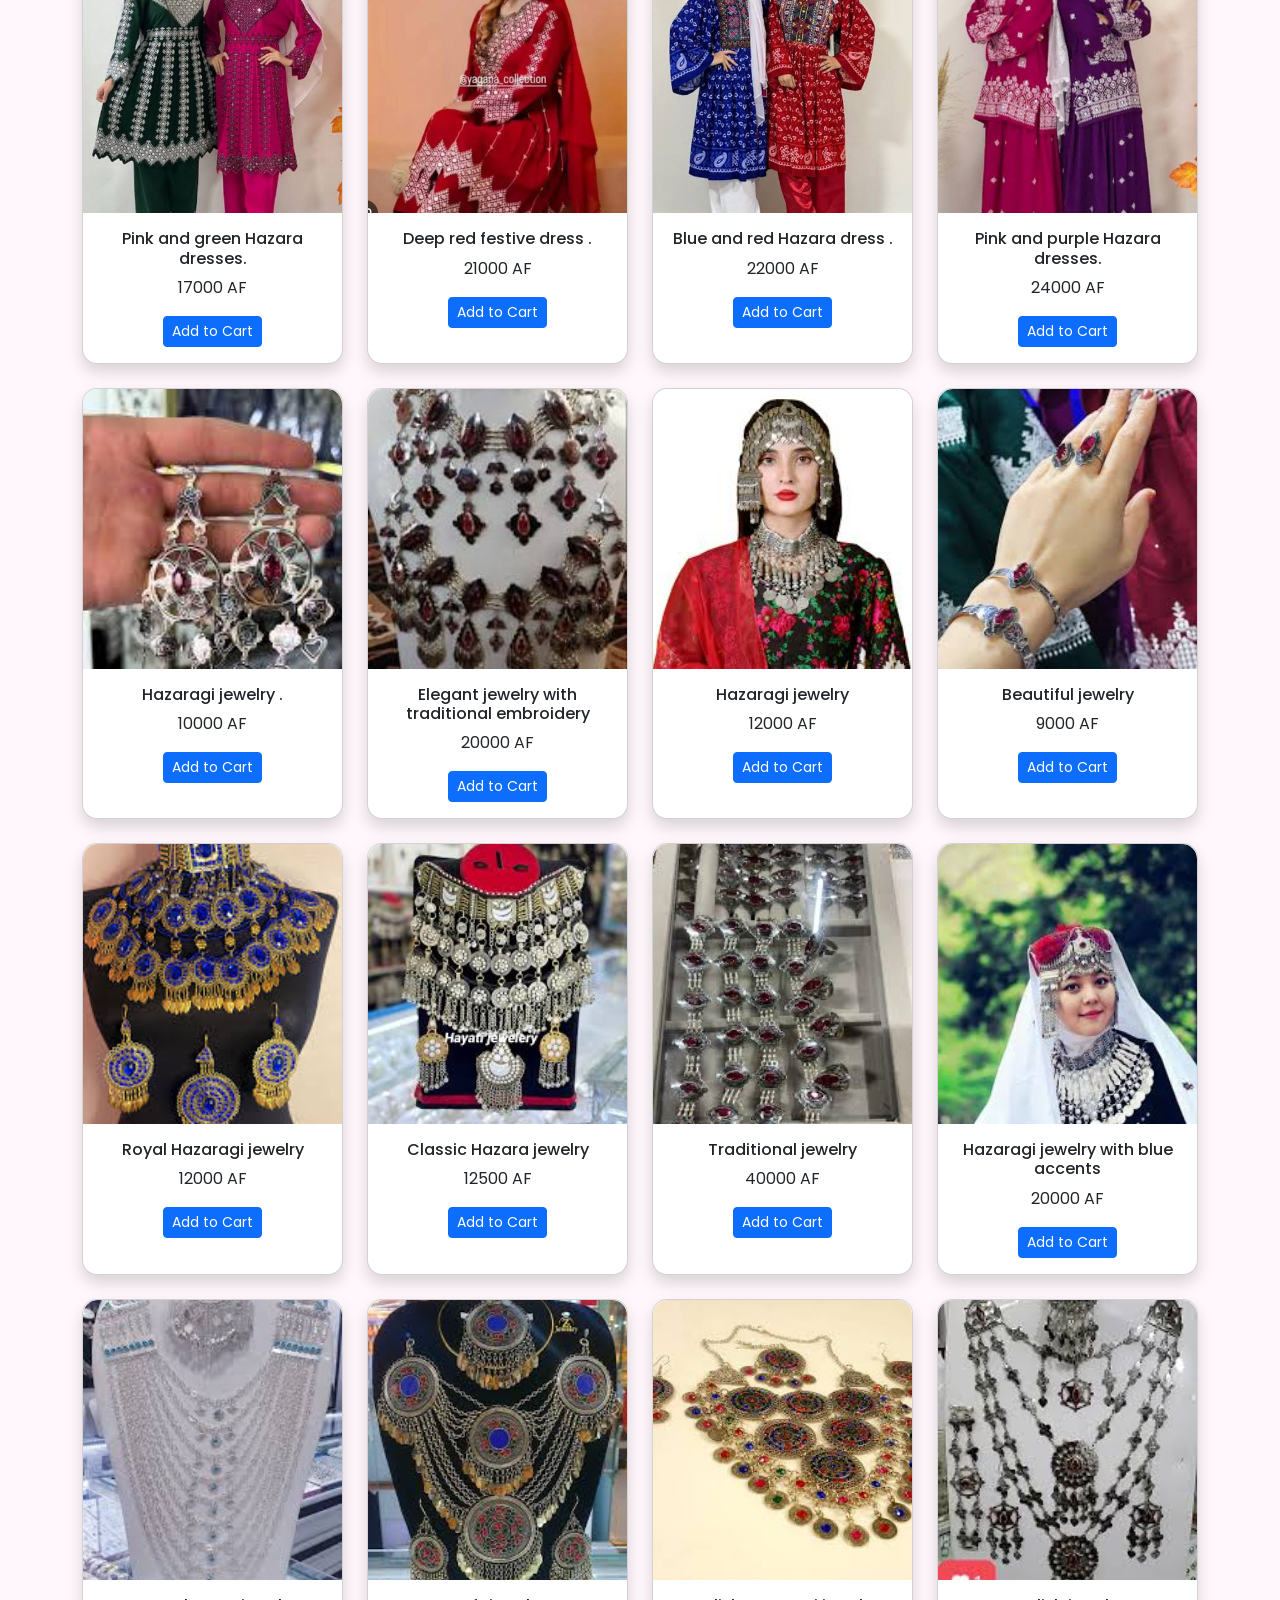
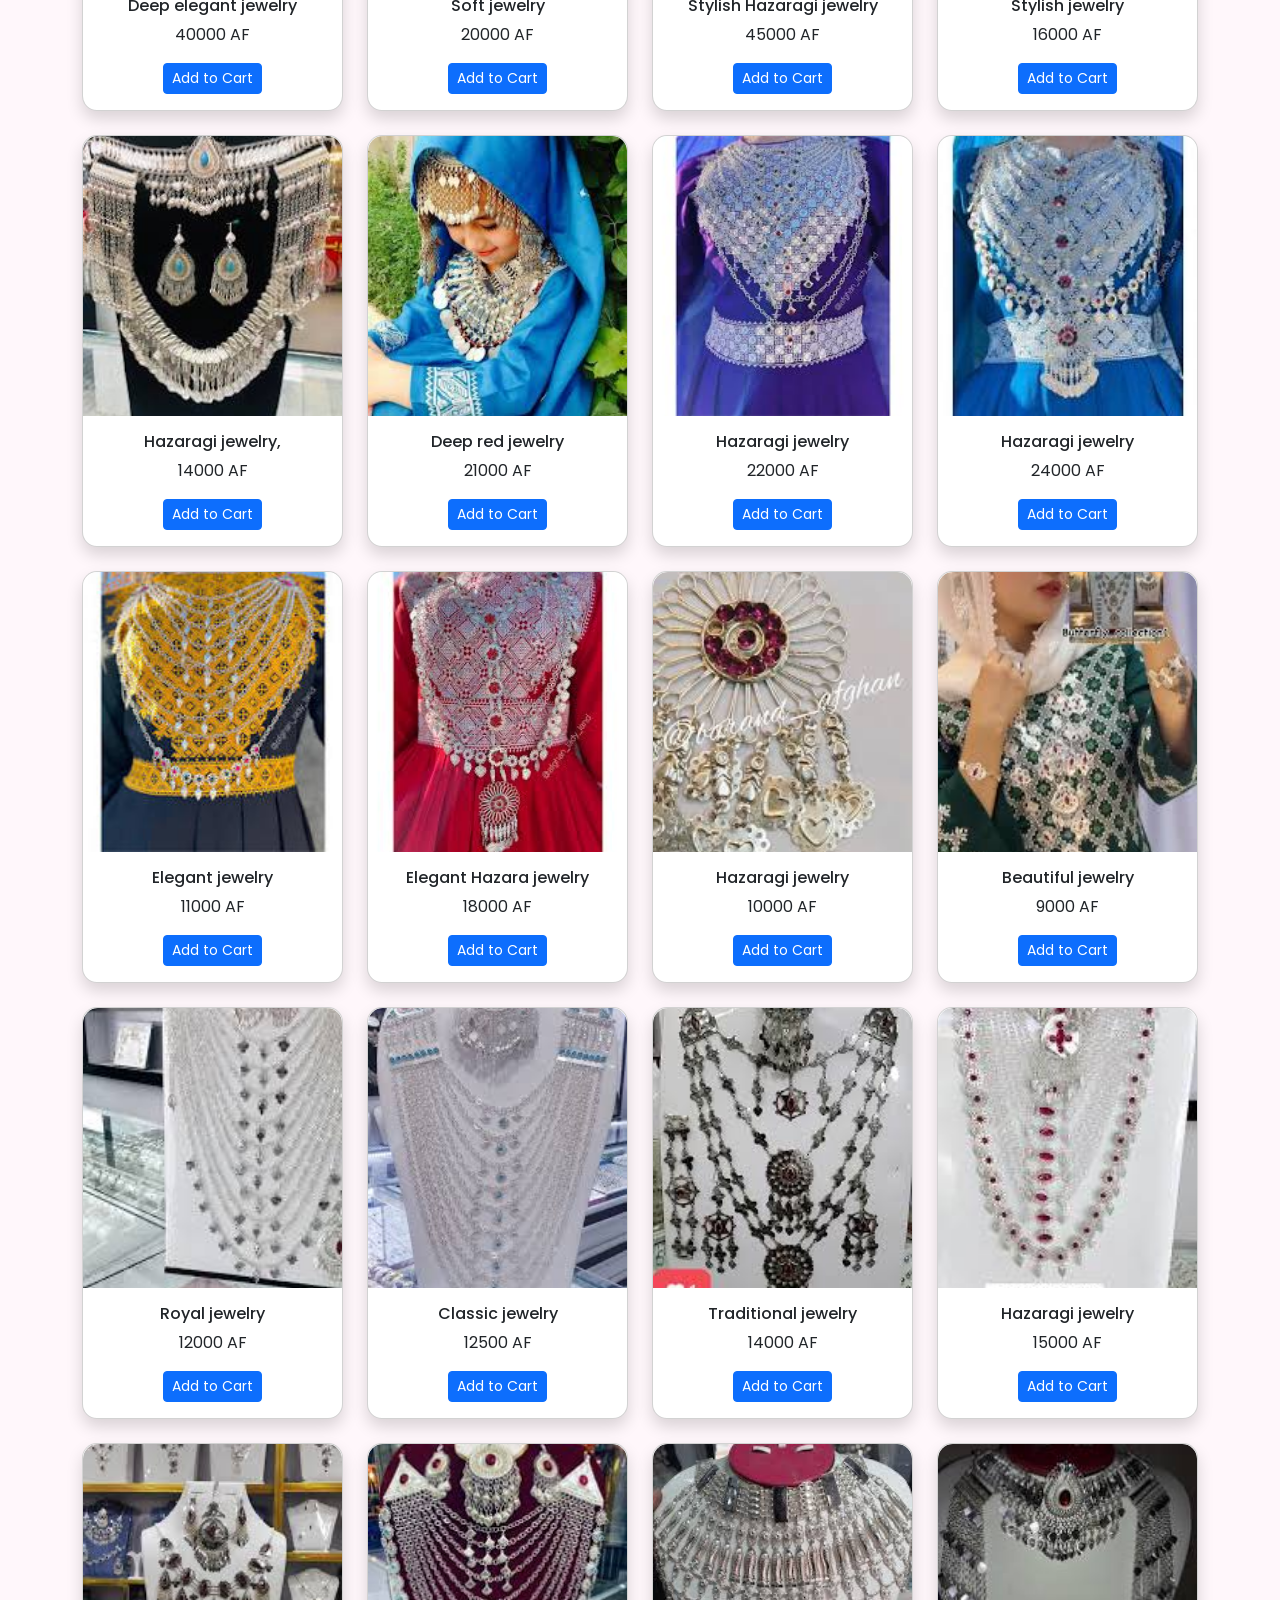
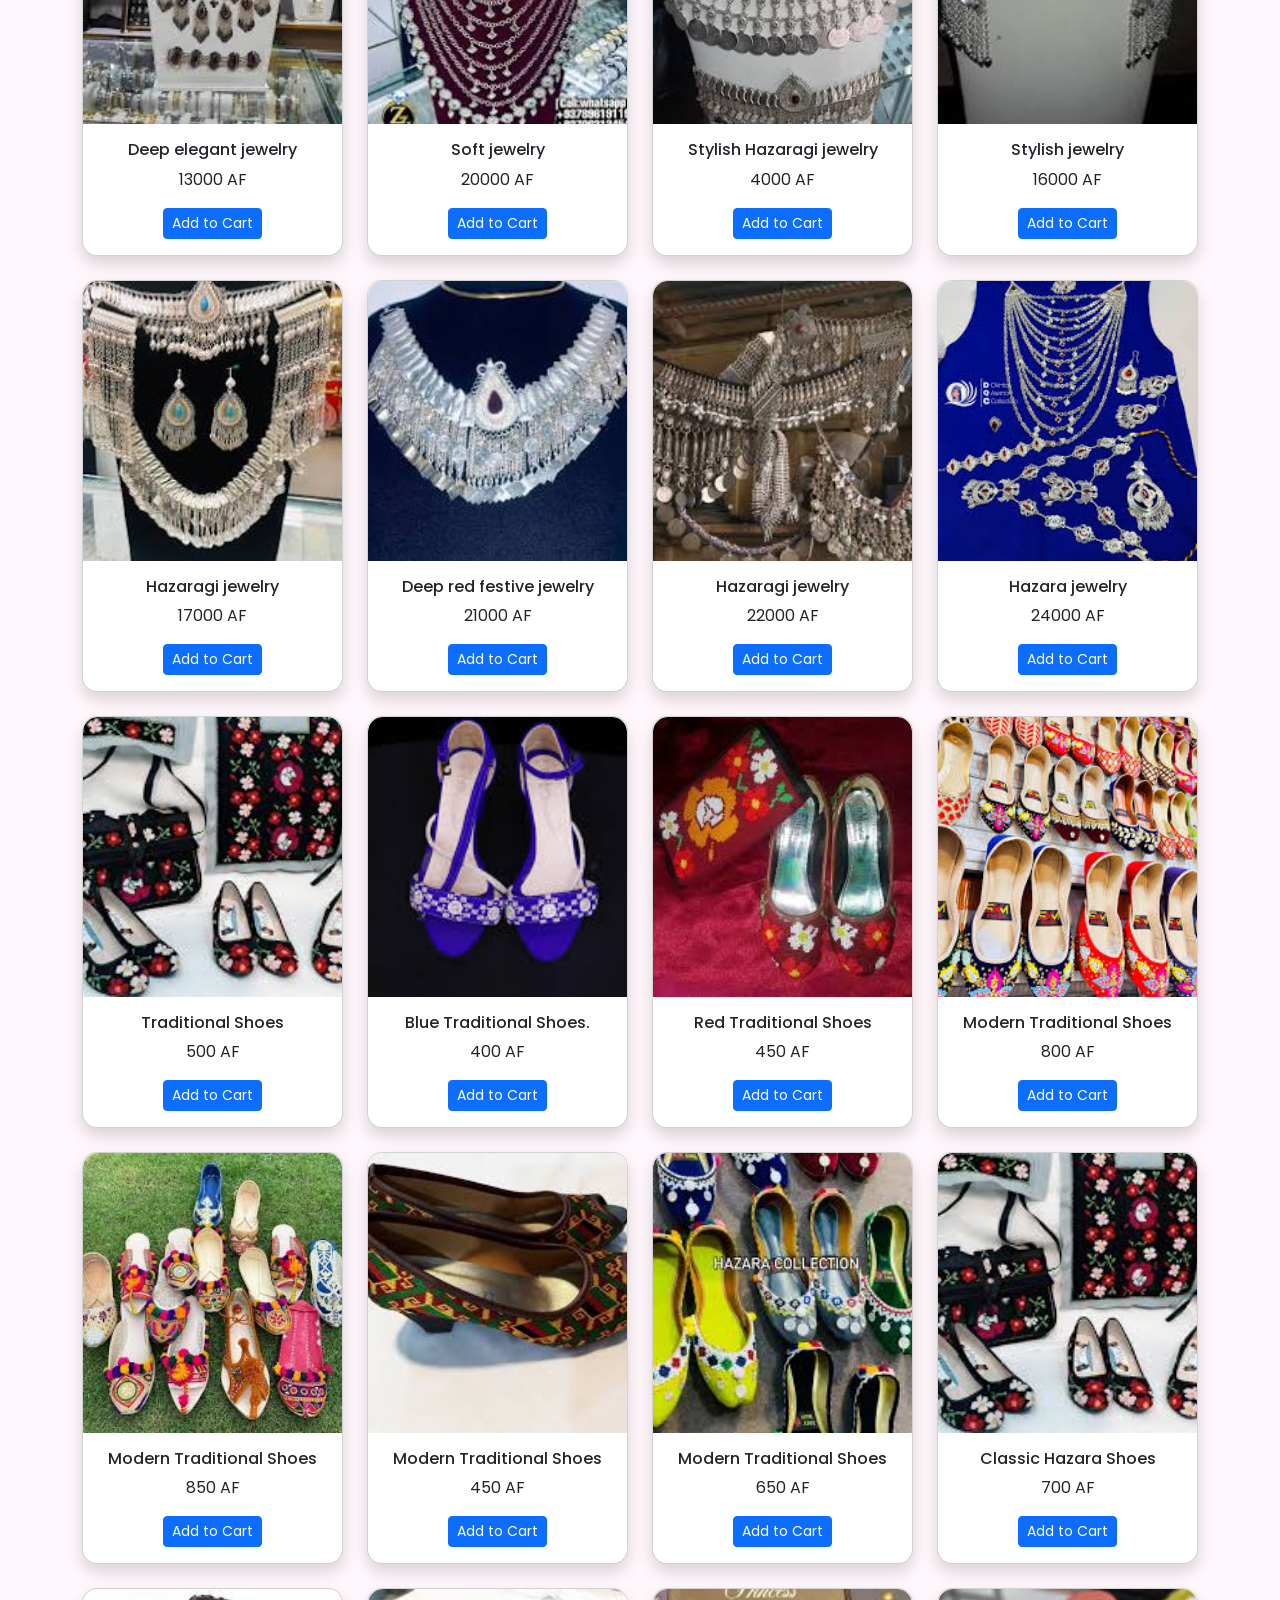
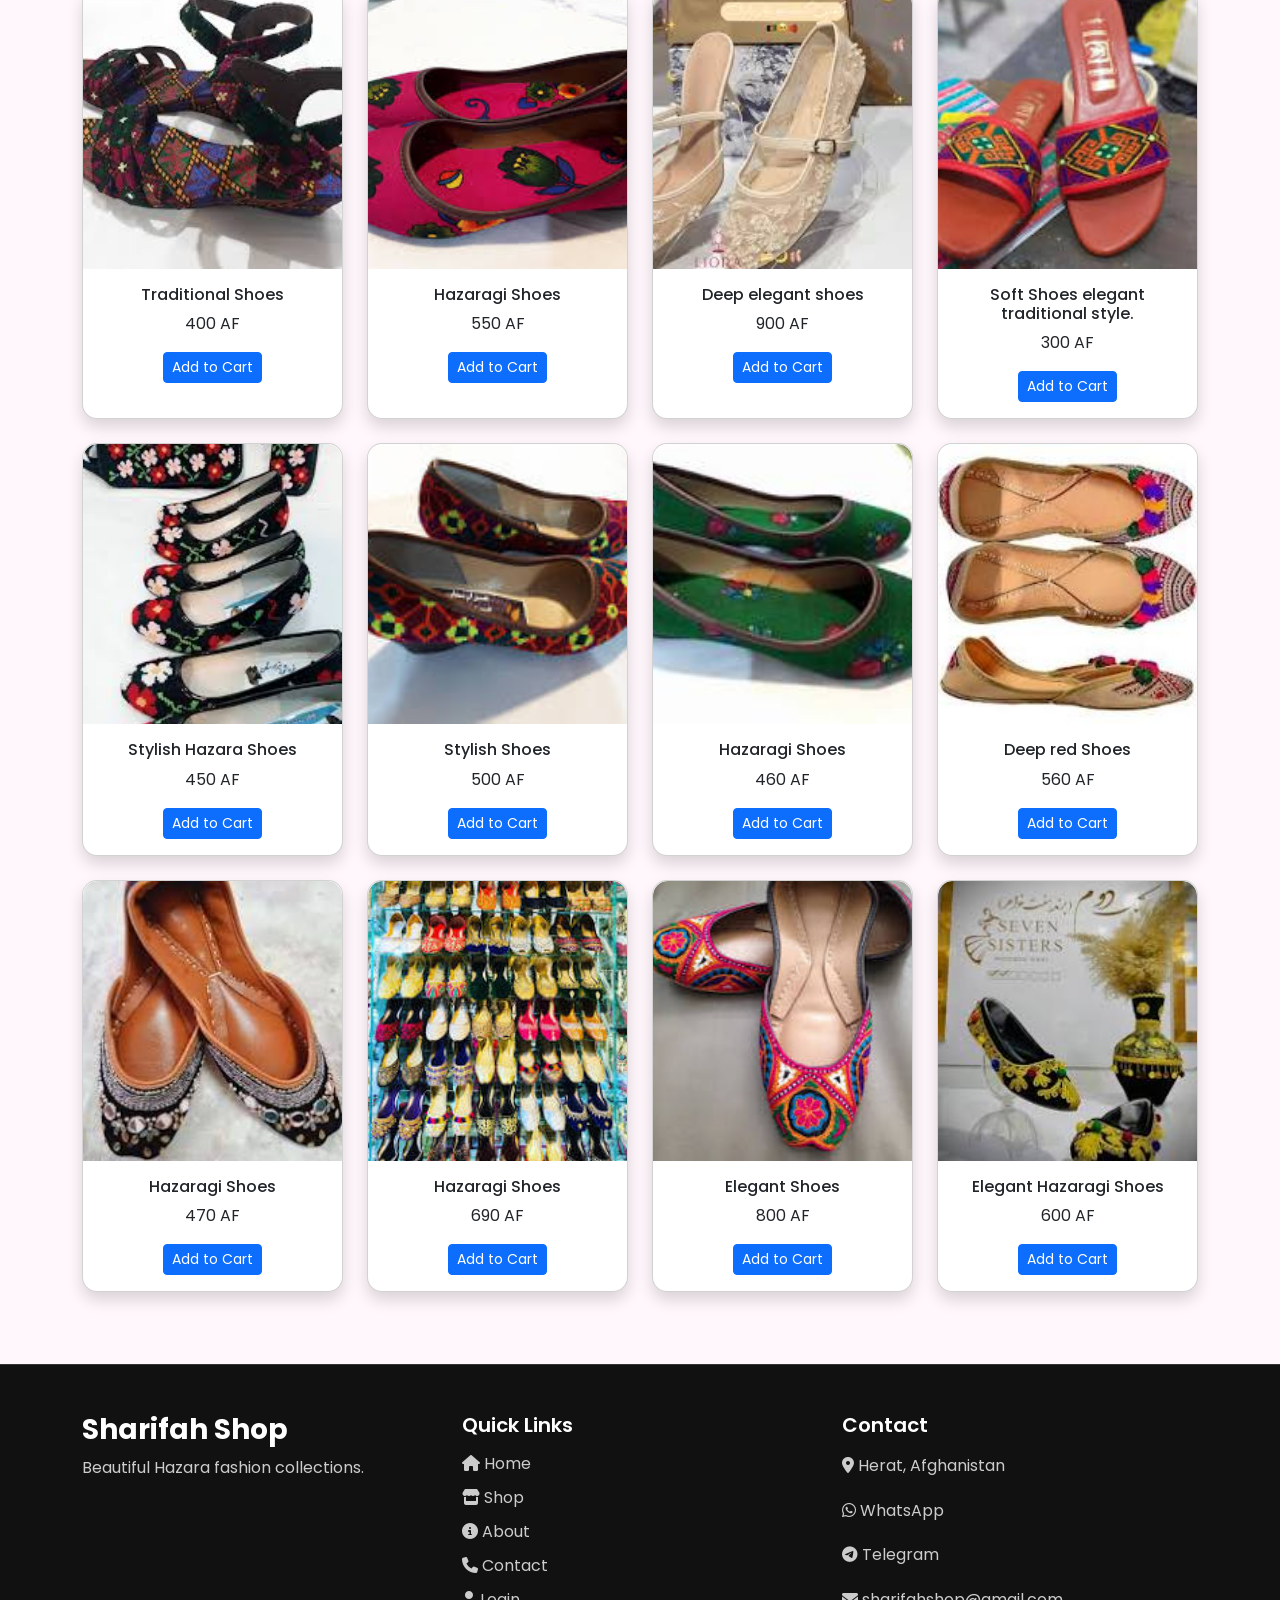
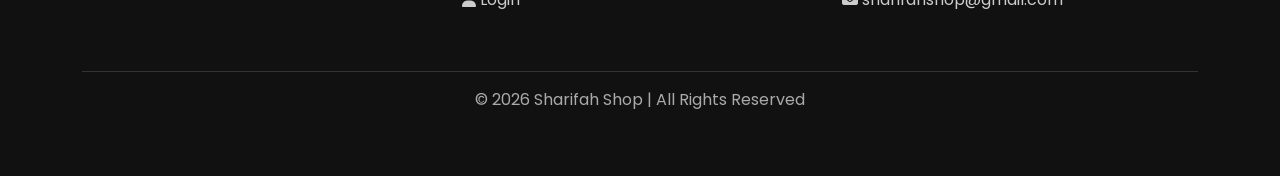
<file: shop.html>
<!DOCTYPE html>
<html lang="en">
<head>
<meta charset="UTF-8">
<meta name="viewport" content="width=device-width, initial-scale=1.0">
<title>Sharifah Shop</title>
<link href="https://fonts.googleapis.com/css2?family=Poppins:wght@300;400;600&display=swap" rel="stylesheet">
<link href="https://cdn.jsdelivr.net/npm/bootstrap@5.3.0/dist/css/bootstrap.min.css" rel="stylesheet">
<link rel="stylesheet" href="https://cdnjs.cloudflare.com/ajax/libs/font-awesome/6.5.0/css/all.min.css">
<link rel="stylesheet" href="style.css?v=3">
</head>

<body>
<!-- TOP HEADER -->
<header>

<div class="top-header bg-dark">

<div class="container-fluid">

<div class="header-wrapper">

<!-- LOGO -->
<div class="logo-box">
<a href="index.html">
<img src="logo1.png" alt="Sharifah Shop">
</a>
</div>

<!-- AMAZON SEARCH -->
<div class="amazon-search">

<select id="category">
<option>All</option>
<option>Dress</option>
<option>Shoes</option>
<option>Jewelry</option>
</select>

<input type="text" placeholder="Search products...">

<button>
<i class="fa-solid fa-magnifying-glass"></i>
</button>

</div>

<!-- RIGHT BUTTONS -->
<div class="header-buttons">

<a href="login.html" class="login-btn">
Login
</a>

<a href="cart.html" class="cart-btn">
<i class="fa-solid fa-cart-shopping"></i>
Cart (<span id="cart-count">0</span>)
</a>

</div>

</div>
</div>
</div>

<!-- NAVBAR -->
<nav class="navbar navbar-expand-lg navbar-dark bg-black custom-navbar">

<div class="container">

<button class="btn btn-light btn-sm me-3" onclick="toggleDark()">
🌙
</button>

<button class="navbar-toggler"
type="button"
data-bs-toggle="collapse"
data-bs-target="#navbarContent">

<span class="navbar-toggler-icon"></span>

</button>

<div class="collapse navbar-collapse justify-content-center"
id="navbarContent">

<ul class="navbar-nav">

<li class="nav-item mx-3">
<a class="nav-link active" href="index.html">Home</a>
</li>

<li class="nav-item mx-3">
<a class="nav-link" href="shop.html">Shop</a>
</li>

<li class="nav-item mx-3">
<a class="nav-link" href="about.html">About Us</a>
</li>

<li class="nav-item mx-3">
<a class="nav-link" href="contact.html">Contact Us</a>
</li>

<li class="nav-item mx-3">
<a class="nav-link" href="checkout.html">Checkout</a>
</li>

</ul>

</div>
</div>
</nav>

</header>



<!-- PRODUCTS SECTION -->
<section class="container my-5">

  <div class="row" id="product-list">

  </div>

</section>
<!-- FOOTER -->
<footer class="footer-section mt-5">
  <div class="container py-5">
    <div class="row">

      <!-- ABOUT -->
      <div class="col-md-4 mb-4">
        <h3 class="footer-logo">Sharifah Shop</h3>
        <p class="footer-text">
          Beautiful Hazara fashion collections.
        </p>
      </div>

      <!-- LINKS -->
      <div class="col-md-4 mb-4">
        <h5 class="footer-title">Quick Links</h5>
        <ul class="footer-links">
          <li><a href="index.html"><i class="fa fa-home"></i> Home</a></li>
          <li><a href="shop.html"><i class="fa fa-store"></i> Shop</a></li>
          <li><a href="about.html"><i class="fa fa-info-circle"></i> About</a></li>
          <li><a href="contact.html"><i class="fa fa-phone"></i> Contact</a></li>
          <li><a href="login.html"><i class="fa fa-user"></i> Login</a></li>
        </ul>
      </div>

      <!-- CONTACT -->
      <div class="col-md-4 mb-4">
        <h5 class="footer-title">Contact</h5>

        <p class="footer-text">
          <i class="fa fa-location-dot"></i> Herat, Afghanistan
        </p>

        <p class="footer-text">
          <i class="fa-brands fa-whatsapp"></i>
          <a href="https://wa.me/93700000000"> WhatsApp</a>
        </p>

        <p class="footer-text">
          <i class="fa-brands fa-telegram"></i>
          <a href="https://t.me/SharifahMBR33"> Telegram</a>
        </p>

        <p class="footer-text">
          <i class="fa fa-envelope"></i> sharifahshop@gmail.com
        </p>

      </div>

    </div>

    <div class="footer-bottom text-center pt-3 mt-3">
      <p>© 2026 Sharifah Shop | All Rights Reserved</p>
    </div>

  </div>
</footer>

<!-- JS -->
<script src="https://cdn.jsdelivr.net/npm/bootstrap@5.3.0/dist/js/bootstrap.bundle.min.js"></script>
<script src="app.js"></script>

</body>
</html>
</file>
<file: style.css>
*{
    margin:0;
    padding:0;
    box-sizing:border-box;
}
  
body{
  font-family:'Poppins', sans-serif;
  background:#fff7fb;
  color:#111;
  overflow-x:hidden;
  
}


/* ===== HEADER ===== */

.top-header{
    width:100%;
    padding:5px 0;
    position:fixed;
    top:0;
    left:0;
    z-index:99;
}

.header-wrapper{
    display:flex;
    align-items:center;
    justify-content:space-between;
    gap:20px;
}

/* ===== LOGO ===== */

.logo-box img{
    width:120px;
}

/* ===== AMAZON SEARCH ===== */

.amazon-search{
    flex:1;
    max-width:750px;
    height:50px;

    display:flex;
    align-items:center;

    background:#fff;

    border-radius:8px;
    overflow:hidden;

    border:2px solid transparent;

    transition:0.3s;
}

.amazon-search:hover{
    border-color:#ff9900;
}

/* SELECT */

.amazon-search select{
    width:110px;
    height:100%;

    border:none;
    outline:none;

    background:#f3f3f3;

    padding:0 10px;
}

/* INPUT */

.amazon-search input{
    flex:1;
    height:100%;

    border:none;
    outline:none;

    padding:0 15px;

    font-size:15px;
}

/* BUTTON */

.amazon-search button{
    width:65px;
    height:100%;

    border:none;
    background:#febd69;

    font-size:20px;

    cursor:pointer;

    transition:0.3s;
}

.amazon-search button:hover{
    background:#f3a847;
}

/* ===== BUTTONS ===== */

.header-buttons{
    display:flex;
    align-items:center;
    gap:10px;
}

.login-btn{
    padding:8px 18px;
    border:1px solid #fff;
    color:#fff;
    text-decoration:none;
    border-radius:5px;
}

.cart-btn{
    padding:8px 18px;
    background:#ff9900;
    color:#000;
    text-decoration:none;
    border-radius:5px;
    font-weight:600;
}

/* ===== NAVBAR ===== */

.custom-navbar{
    margin-top:40px;
}

/* ===== BODY ===== */

body{
    padding-top:40px;
}

@media(max-width:768px){

.header-wrapper{
    flex-direction:row;
    flex-wrap:wrap;
    gap:10px;
}

.logo-box{
    width:100%;
    text-align:center;
}

.amazon-search{
    width:100%;
    max-width:100%;
    height:45px;
}

.amazon-search select{
    width:80px;
    font-size:13px;
}

.amazon-search input{
    font-size:14px;
}

.header-buttons{
    width:100%;
    justify-content:center;
}

.custom-navbar{
    margin-top:50px;
}

body{
    padding-top:140px;
}

}
/* ===== NAVBAR ===== */

.logo-img {
  width: 100px;
  height: 80px;
  object-fit: contain;
}

/* ===== CARD ===== */
.card{
  height:100%;
  transition: all 0.3s;
  animation:fadeIn 0.5s ease-in;
  border-radius:15px;
  overflow:hidden;
}
.card:hover{
  transition:0.3s;
  transform:translateY(-8px);
}

/* SHOP CARD IMAGE FIX */

.card img{
  width:100%;
  height:280px;
  object-fit:cover;
  border-radius:15px 15px 0 0;
}
.hero-img{
  width: 100%;
  max-height: 400px;
  object-fit: contain;
}
/* ===== CATEGORY ===== */
.category-card {
  display: block;
  text-decoration: none;
  background: #e08eaf;
  border-radius: 20px;
  overflow: hidden;
  text-align: center;
  box-shadow: 0 5px 15px rgba(0,0,0,0.1);
}
.category-card,
.value-card,
.info-box,
.social-icons a,
.send-btn,
.footer-links a{
  transition:all 0.3s;
}
.category-card img {
  width: 100%;
  height: 400px;
  object-fit: cover;
}

.category-card h5 {
  padding: 15px;
  color: #030001;
  margin: 0;
}

.category-card:hover {
  transform: scale(1.05);
}

/* ===== FEATURED ===== */
.featured-section {
  background: #ffe6f0;
  padding: 60px 0;
}

.featured-section h2 {
  color: #040002;
  font-weight: bold;
  text-align: center;
  margin-bottom: 30px;
}

.featured-section .card {
  border: none;
  border-radius: 20px;
  overflow: hidden;
  height: 100%;
  background: white;
}

.featured-section .card img {
  width: 100%;
  height: 230px;
  object-fit: cover;
}

.featured-section .card-body {
  text-align: center;
  padding: 15px;
}

.featured-section h6 {
  color: #15010b;
  font-weight: bold;
}

.featured-section p {
  color: #0f0309;
}

.featured-section .btn {
  background: #ae195f;
  color: white;
  border-radius: 20px;
}

.featured-section .card:hover {
  transform: translateY(-10px);
  box-shadow: 0 12px 25px rgba(255,77,166,0.25);
}

/* ===== LIST ===== */
.list-group-item {
  border-radius: 10px;
  margin-bottom: 10px;
}

/* ===== ANIMATION ===== */
@keyframes fadeIn {
  from { opacity: 0; }
  to { opacity: 1; }
}

/* ===== ABOUT ===== */
.about-hero {
  background: linear-gradient(135deg, #ffe6f0, #fff);
  padding: 80px 0;
}

.section-title {
  font-weight: 800;
  color: #15020c;
}

.about-text {
  line-height: 1.9;
  font-size: 16px;
  color: #10010a;
}

.about-img {
  border-radius: 20px;
  transition:all 0.4s;
}

.about-img:hover {
  transform: scale(1.03);
}

/* ===== VALUES ===== */
.value-card {
  background: rgb(99, 17, 17);
  border-radius: 20px;
  padding: 25px;
  box-shadow: 0 8px 20px rgba(209, 49, 150, 0.08);
  
}

.value-card:hover {
  transform: translateY(-8px);
}

/* ===== COUNTER ===== */
.counter-section {
  background: #ffe6f0;
  padding: 60px 0;
}

.counter-box h2 
{ font-size: 40px;
  font-weight: 800;
  color: #16050d;  
 }


/* MENU */
.navbar-nav .nav-link{
  font-size: 17px;
  font-weight: 500;
}

.navbar-nav .nav-link:hover{
  color: #ffc107 !important;
}

/* BACKGROUND */
.login-bg{
  position:fixed;
  top:0;
  left:0;
  width:100%;
  height:100vh;
  display:flex;
  justify-content:center;
  align-items:center;
  background: linear-gradient(135deg, #ff4da6, #6a11cb);
}
/* BOX */
.login-box{
  width: 350px;
  background: rgb(224, 151, 193);
  margin: auto;
  padding: 35px;
  border-radius: 20px;
  box-shadow: 0 15px 40px rgba(0,0,0,0.2);
  text-align: center;
  animation: fadeIn 0.6s ease-in;
}

/* TITLE */
.login-box h2{
  margin-bottom: 20px;
  font-weight: 700;
  color: #333;
}

/* INPUTS */
.login-box .form-control{
  border-radius: 12px;
  padding: 12px;
  border: 1px solid #ddd;
  margin-bottom: 12px;
}

.login-box .form-control:focus{
  border-color: #ff4da6;
  box-shadow: 0 0 8px rgba(255,77,166,0.3);
}

/* BUTTON */
.login-box .btn{
  border-radius: 12px;
  padding: 10px;
  font-weight: 600;
  background: #ff4da6;
  border: none;
}

.login-box .btn:hover{
  background: #e60073;
}

/* MESSAGE */
#msg{
  margin-top: 10px;
  font-size: 14px;
}

/* ================= CONTACT SECTION ================= */

.contact-section{
    min-height:100vh;
    display:flex;
    align-items:center;
    padding:80px 0;
}

.contact-wrapper{
    background:white;
    border-radius:40px;
    padding:60px;
    box-shadow:0 20px 60px rgba(255,182,193,0.15);
    position:relative;
    overflow:hidden;
}

/* ================= LEFT SIDE ================= */

.mini-title{
    color:#ff5c9d;
    font-size:14px;
    letter-spacing:4px;
    font-weight:600;
}
@media(max-width:576px){

.contact-info h1{
font-size:28px;
    font-weight:800;
    margin:20px 0;
    color:#2d2d2d;
    line-height:1.2;
line-height:1.3;
}

}


.contact-text{
    color:#777;
    line-height:2;
    margin-bottom:35px;
    font-size:16px;
}

/* ================= INFO BOX ================= */

.info-box{
    display:flex;
    align-items:center;
    gap:20px;
    background:#fff2f7;
    padding:20px;
    border-radius:20px;
    margin-bottom:20px;
}

.info-box:hover{
    transform:translateX(8px);
}

.icon{
    width:60px;
    height:60px;
    background:#ff5c9d;
    color:white;
    display:flex;
    align-items:center;
    justify-content:center;
    border-radius:50%;
    font-size:24px;
}

.info-box h5{
    margin-bottom:5px;
    font-weight:600;
}

.info-box p{
    margin:0;
    color:#666;
}

/* ================= SOCIAL ================= */

.social-icons{
    margin-top:30px;
    display:flex;
    gap:15px;
    flex-wrap:wrap;
}

.social-icons a{
    text-decoration:none;
    background:#ff5c9d;
    color:white;
    padding:12px 22px;
    border-radius:50px;
    font-size:14px;
}

.social-icons a:hover{
    background:#ff2d7d;
}

/* ================= FORM ================= */

.contact-form{
    background:#fff8fb;
    padding:40px;
    border-radius:35px;
}

.form-control{
    border:none;
    padding:18px;
    border-radius:18px;
    background:white;
    box-shadow:none !important;
    border:1px solid #ffe2ee;
}

.form-control:focus{
    border-color:#ff5c9d;
}

/* ================= BUTTON ================= */

.send-btn{
    width:100%;
    padding:18px;
    border:none;
    border-radius:18px;
    background:#ff5c9d;
    color:white;
    font-size:16px;
    font-weight:600;
}

.send-btn:hover{
    background:#ff2d7d;
    transform:translateY(-4px);
}

/* ================= SUCCESS MESSAGE ================= */

#success-message{
    color:#ff2d7d;
    margin-top:20px;
    font-weight:600;
    text-align:center;
}

/* ================= RESPONSIVE ================= */

@media(max-width:992px){

    .contact-info h1{
        font-size:40px;
    }

}

@media(max-width:768px){

    .contact-wrapper{
        padding:30px;
    }

    .contact-form{
        padding:25px;
    }

}

@media(max-width:576px){

    .contact-info h1{
        font-size:32px;
    }

}

@media(max-width:768px){

#searchForm{
width:100% !important;
flex-direction:column;
}

#category{
width:100%;
border-right:none;
border-bottom:1px solid #ddd;
}

}

@keyframes fadeUp{
  from{
    opacity:0;
    transform:translateY(30px);
  }

  to{
    opacity:1;
    transform:translateY(0);
  }
}

.card{
  animation:fadeUp 0.8s ease;
}
.footer-section{
  background:#111;
  color:white;
  border-top:1px solid #333;
}

.footer-logo{
  font-size:28px;
  font-weight:bold;
}

.footer-title{
  margin-bottom:15px;
  font-weight:600;
}

.footer-text{
  color:#ccc;
  line-height:1.8;
}

.footer-links{
  list-style:none;
  padding:0;
}

.footer-links li{
  margin-bottom:10px;
}

.footer-links a{
  color:#ccc;
  text-decoration:none;
}

.footer-links a:hover{
  color:#fff;
  padding-left:5px;
}

.footer-bottom{
  border-top:1px solid #333;
  color:#aaa;
}

.footer-section a{
  color:#ccc;
  text-decoration:none;
}

.footer-section a:hover{
  color:white;
}

/* =========================
   DARK MODE  
========================= */

body.dark{
  background:#121212;
  color:white;
}

/* NAVBAR */
.dark .navbar,
.dark .main-navbar,
.dark .bg-black,
.dark .bg-dark{
  background:#522648 !important;
}

/* TOP BAR */
.dark .border-bottom{
  border-color:#333 !important;
}

/* LINKS */

.dark .nav-link{
  color:#fff !important;
}

.dark .nav-link:hover{
  color:#ff4da6 !important;
}

/* SEARCH */
.dark .form-control,
.dark .form-select,
.dark textarea{
  background:#1f1f1f;
  color:white;
  border:1px solid #444;
}

.dark .form-control::placeholder,
.dark textarea::placeholder{
  color:#bbb;
}

/* CARDS */
.dark .card,
.dark .bg-white{
  background:#1f1f1f !important;
  color:white !important;
  border:1px solid #333;
}

.dark .card *{
  color:white;
}

/* CATEGORY CARDS */
.dark .category-card{
  background:#1f1f1f;
  color:white;
}

/* HERO SECTION */
.dark section{
  background-color:#121212 !important;
  color:white !important;
}

/* LIGHT BACKGROUNDS */
.dark .bg-light{
  background:#1a1a1a !important;
}

/* TEXT */
.dark .text-muted{
  color:#ccc !important;
}

.dark .text-dark{
  color:#fff !important;
}

/* BUTTONS */
.dark .btn-outline-dark{
  border-color:white;
  color:white;
}

.dark .btn-outline-dark:hover{
  background:white;
  color:black;
}

/* LIST GROUP */
.dark .list-group-item{
  background:#1f1f1f;
  color:white;
  border-color:#333;
}

/* CHECKOUT */
.dark #checkout-items,
.dark #cart-items{
  background:#1f1f1f;
}

/* LOGIN */
.dark .login-box{
  background:#1f1f1f;
  color:white;
  box-shadow:0 0 20px rgba(255,255,255,0.1);
}

/* CONTACT */
.dark .contact-form,
.dark .contact-info{
  background:#1f1f1f;
  color:white;
}

/* FOOTER */
.dark .footer-section{
  background:#0f0f0f;
  color:white;
}

.dark .footer-links a{
  color:#ddd;
}

.dark .footer-links a:hover{
  color:#ff4da6;
}

/* FOOTER BORDER */
.dark .footer-bottom{
  border-top:1px solid #333;
}

/* SHADOW */
.dark .shadow{
  box-shadow:0 0 15px rgba(255,255,255,0.05) !important;
}

.dark table {
  background:#1f1f1f;
  color:white;
}

.dark th,
.dark td {
  border-color:#333;
}

/* MODAL */
.dark .modal-content{
  background:#1f1f1f;
  color:white;
}

:root{
  --pink:#ff5c9d;
  --dark-pink:#ff2d7d;
  --light-pink:#ffe6f0;
  --dark:#121212;
}
.background{
background:var(--pink);
 }
</file>
